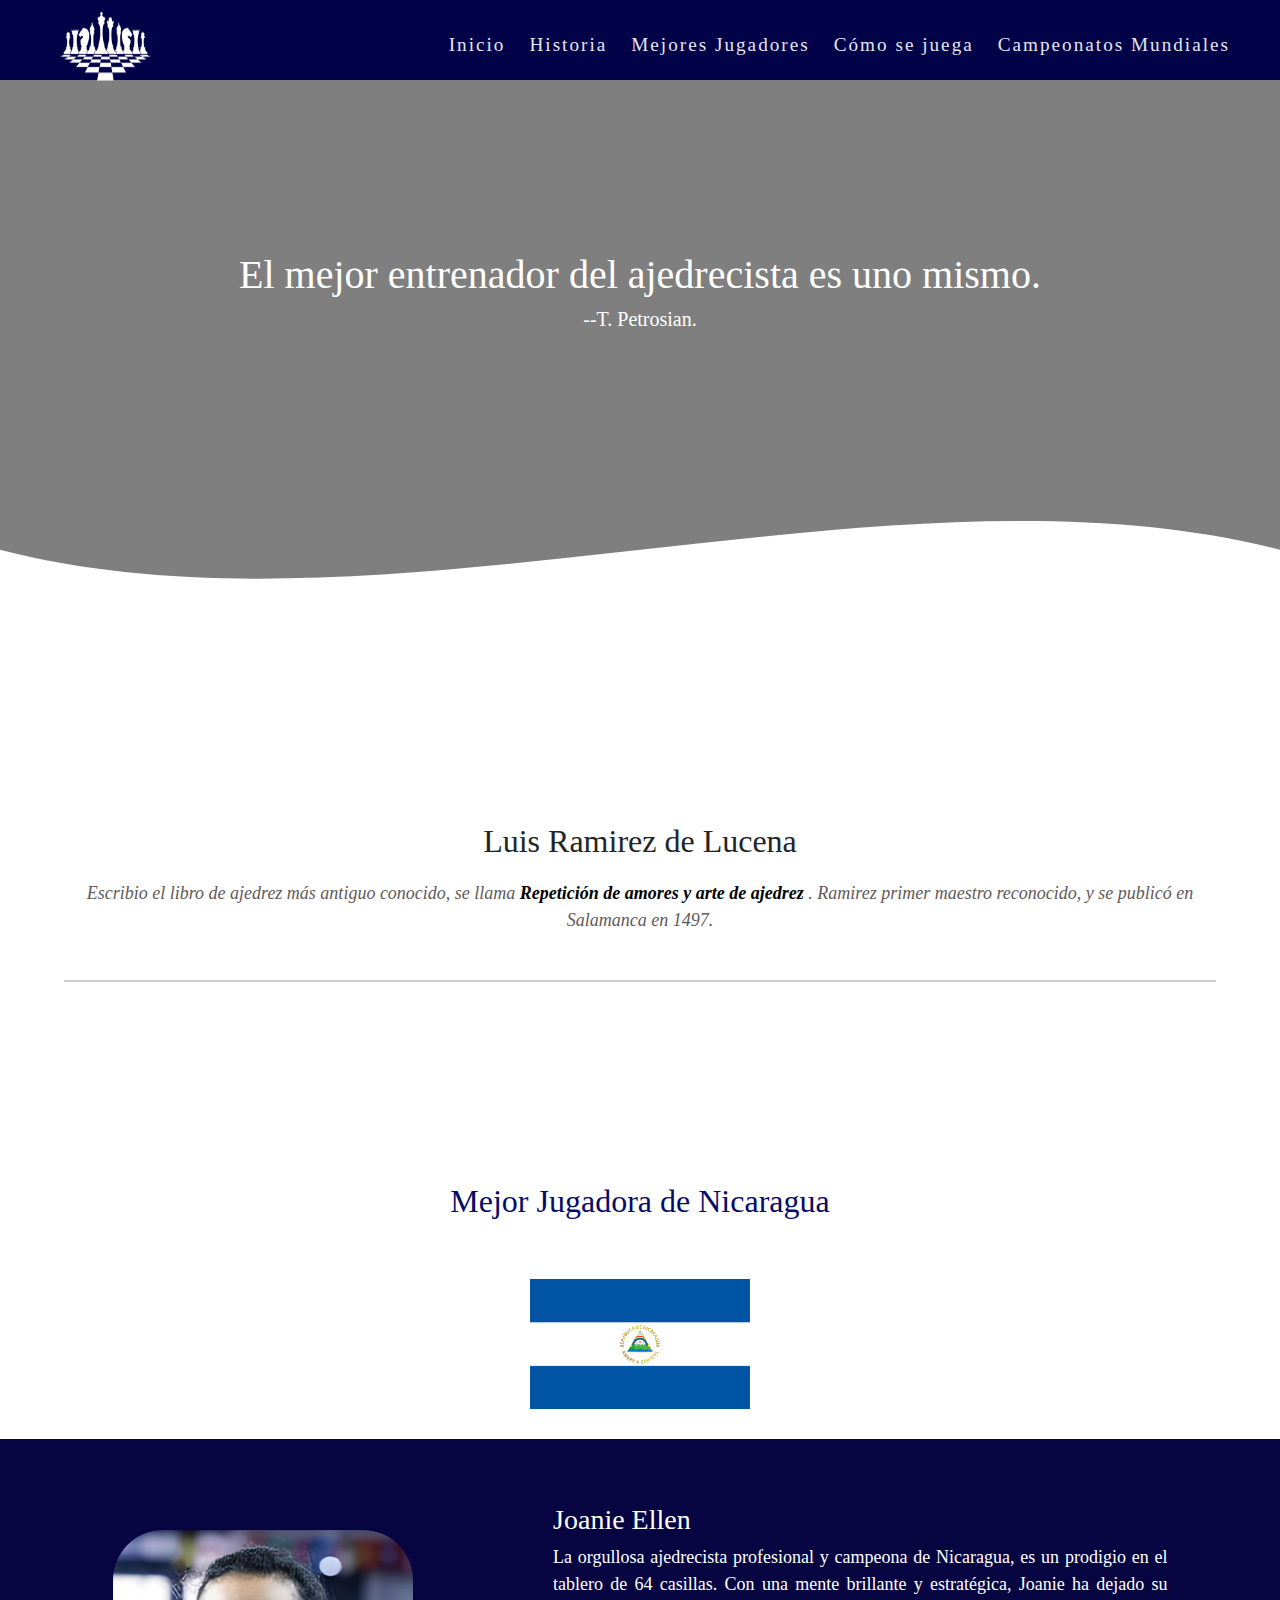
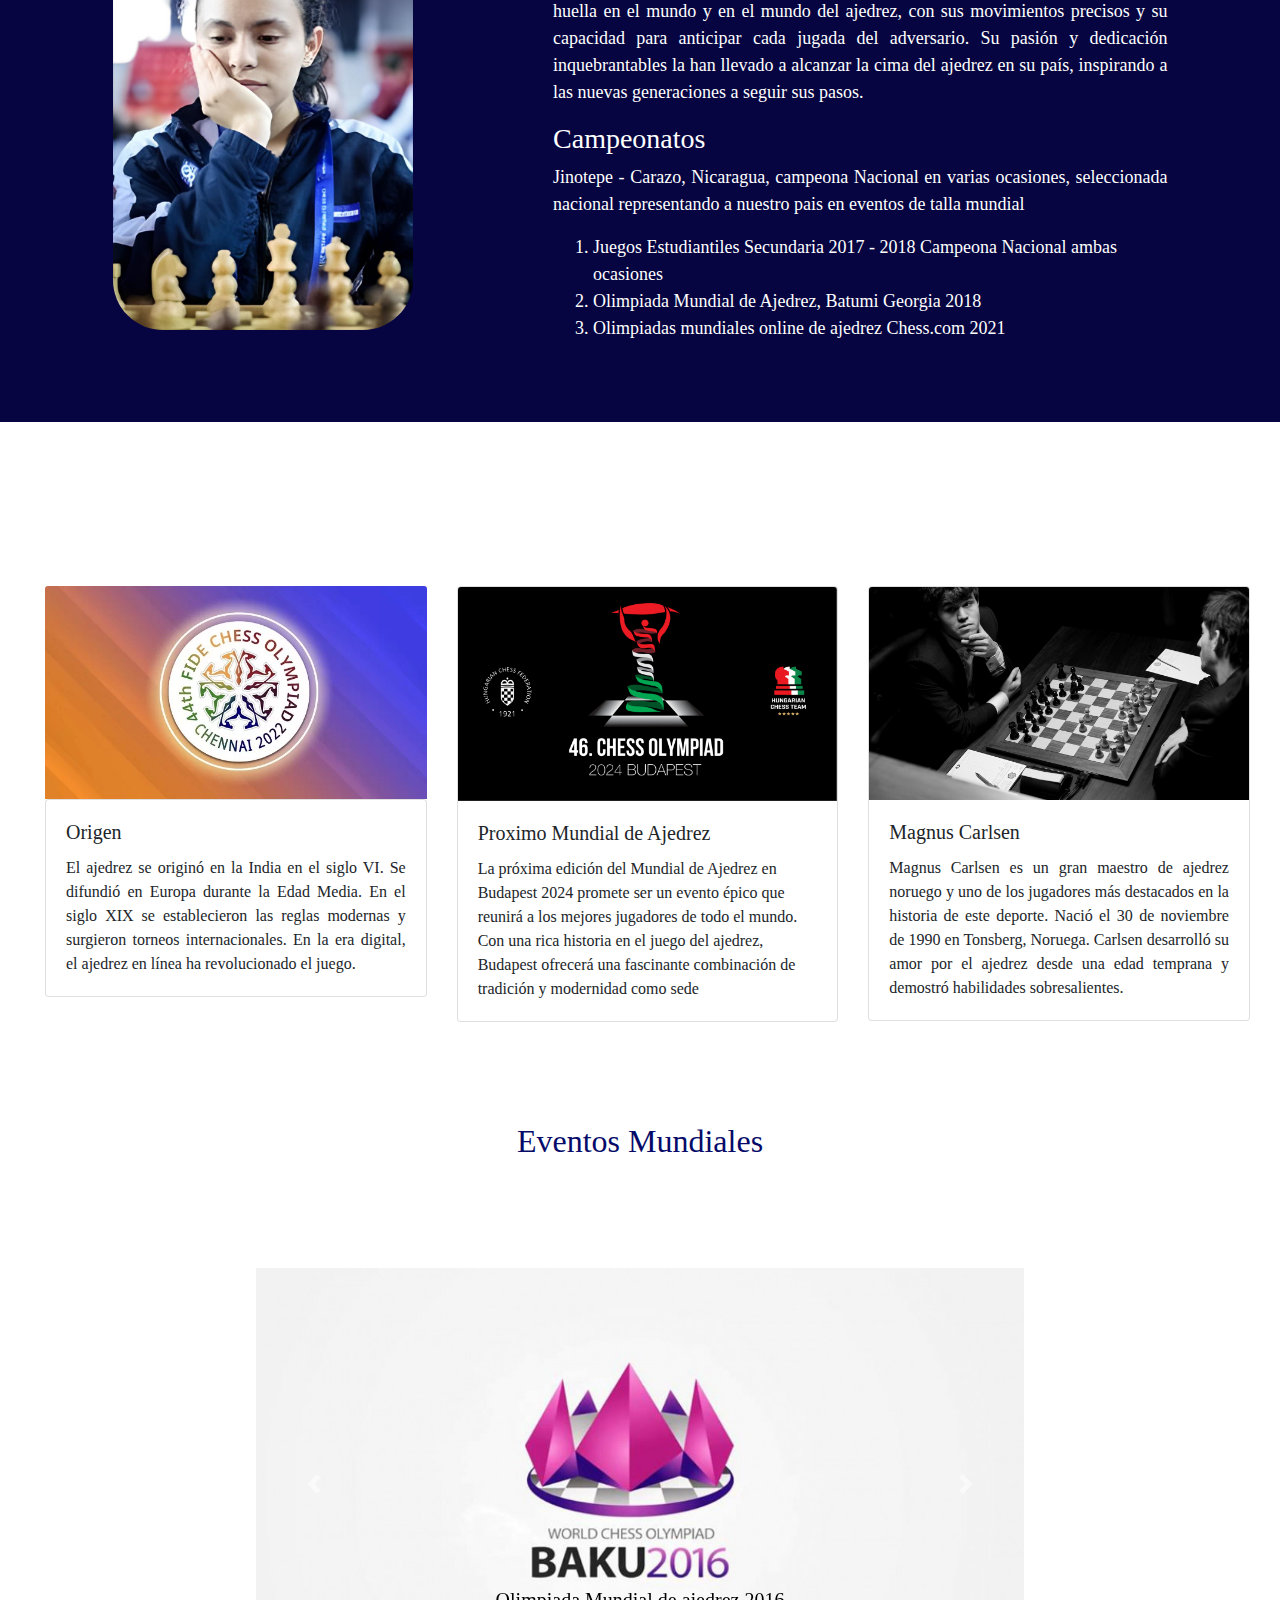
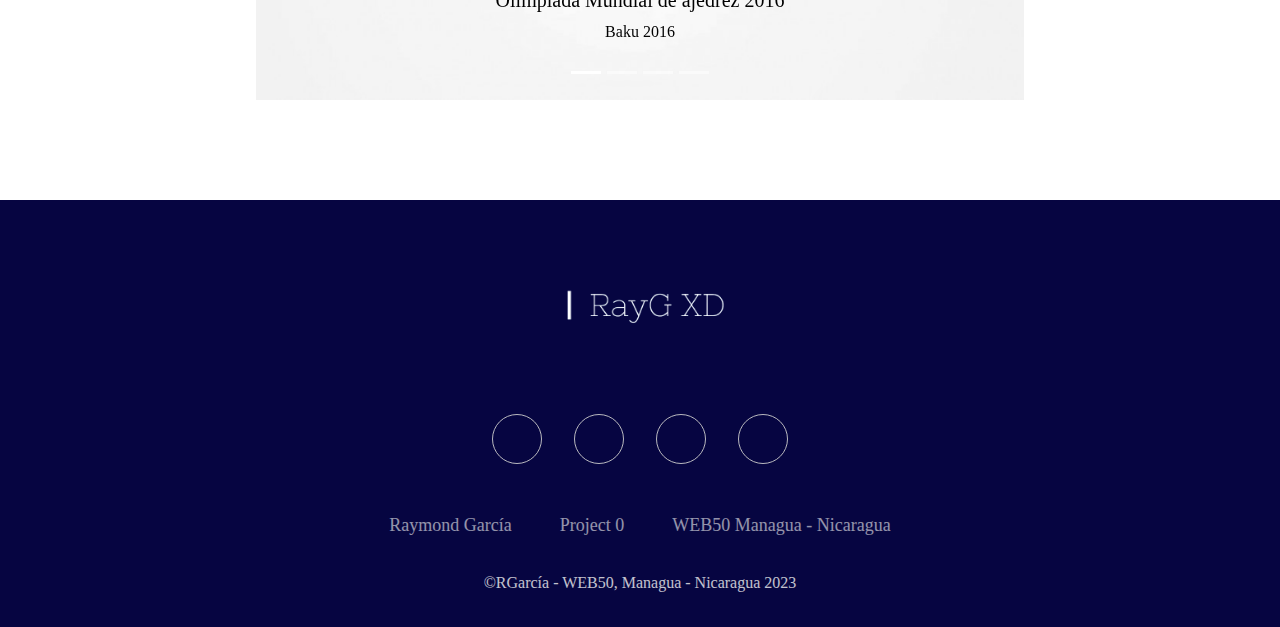
<file: index.html>
<!DOCTYPE html>
<html lang="es">

<head>
    <meta charset="UTF-8">
    <meta name="viewport" content="width=device-width, initial-scale=1.0">
    <!--BOOTSTRAP Link-->
    <link rel="stylesheet" href="https://cdn.jsdelivr.net/npm/bootstrap@4.0.0/dist/css/bootstrap.min.css"
        integrity="sha384-Gn5384xqQ1aoWXA+058RXPxPg6fy4IWvTNh0E263XmFcJlSAwiGgFAW/dAiS6JXm" crossorigin="anonymous">

    <script src="https://code.jquery.com/jquery-3.2.1.slim.min.js"
        integrity="sha384-KJ3o2DKtIkvYIK3UENzmM7KCkRr/rE9/Qpg6aAZGJwFDMVNA/GpGFF93hXpG5KkN"
        crossorigin="anonymous"></script>
    <script src="https://cdn.jsdelivr.net/npm/popper.js@1.12.9/dist/umd/popper.min.js"
        integrity="sha384-ApNbgh9B+Y1QKtv3Rn7W3mgPxhU9K/ScQsAP7hUibX39j7fakFPskvXusvfa0b4Q"
        crossorigin="anonymous"></script>
    <script src="https://cdn.jsdelivr.net/npm/bootstrap@4.0.0/dist/js/bootstrap.min.js"
        integrity="sha384-JZR6Spejh4U02d8jOt6vLEHfe/JQGiRRSQQxSfFWpi1MquVdAyjUar5+76PVCmYl"
        crossorigin="anonymous"></script>

    <!--FIN BOOTSTRAP Link-->
    <link rel="shortcut icon" href="./project0/static/img/icono.png" />
    <!-- <link href="/static/css/style.css" rel="stylesheet"> -->
    <link rel="stylesheet" href="./project0/static/css/style.css">
    
    <!-- <link href="/static/css/historia.css" rel="stylesheet"> -->
    <link rel="stylesheet" href="./project0/static/css/historia.css">



    <title>Homepage Project 0</title>

</head>

<body>
    <header class="encabezado">
        <nav class="navb containerr" id="nav">
            <img class="milogo" src="./project0/static/img/logoa.png">

            <ul class="links">

                <li class="item">
                    <a href="./index.html" class="link">Inicio</a>
                </li>

                <li class="item">
                    <a href="./project0/templates/historia.html" class="link">Historia</a>
                </li>

                <li class="item">
                    <a href="./project0/templates/jugadores.html" class="link">Mejores Jugadores</a>
                </li>

                <li class="item">
                    <a href="./project0/templates/comojugar.html" class="link">Cómo se juega</a>
                </li>

                <li class="item">
                    <a href="./project0/templates/campeonatos.html" class="link">Campeonatos Mundiales</a>
                </li>

            </ul>

            <a href="#nav" class="burger">
                <img src="./project0/static/img/menu.svg" class="icon">
            </a>

            <a href="#" class="close">
                <img src="./project0/static/img/close.svg" class="icon">
            </a>
        </nav>
    </header>

    <main>
        <section class="header">
           
            <div class="textos-header">
                <h1>El mejor entrenador del ajedrecista es uno mismo.</h1>
                <h2> --T. Petrosian.</h2>
            </div>
            <!-- Generated by https://smooth.ie/blogs/news/svg-wavey-transitions-between-sections -->

            <div class="wave" style="height: 150px; overflow: hidden;">
                <svg viewBox="0 0 500 150" preserveAspectRatio="none" style="height: 100%; width: 100%;">
                    <path d="M0.00,49.85 C150.00,149.60 349.20,-49.85 500.00,49.85 L500.00,149.60 L0.00,149.60 Z"
                        style="stroke: none; fill: #ffffff;">
                    </path>
                </svg>
            </div>
        </section>
        <section class="ajedrecista conte" id="ajepart">
            <h2 class="ajedrecista_nombre">Luis Ramirez de Lucena</h2>
            <p class="ajedrecista_parrafo">Escribio el libro de ajedrez más antiguo conocido, se llama <span>Repetición
                    de amores y arte
                    de ajedrez </span>. Ramirez primer maestro reconocido, y se publicó en Salamanca en 1497.</p>
        </section>
        <section class="contenedor infocard">
            <h2 class="titulo-infocard">Mejor Jugadora de Nicaragua</h2>
            <div class="contenedor-iconos">
                <img class="icono1" src="./project0/static/img/nica.png">
            </div>
            <div class="contenedor-infocard">
                <img class="img-infocard" src="./project0/static/img/ellen1.png">
                <div class="textos">
                    <h3>Joanie Ellen</h3>
                    <p style="text-align: justify;">La orgullosa ajedrecista profesional y campeona de Nicaragua, es un
                        prodigio en el
                        tablero de 64 casillas. Con una mente brillante y estratégica, Joanie ha dejado su huella en el
                        mundo y en el mundo del ajedrez, con sus movimientos precisos y su capacidad para anticipar cada
                        jugada del
                        adversario. Su pasión y dedicación inquebrantables la han llevado a alcanzar la cima del ajedrez
                        en su país, inspirando a las nuevas generaciones a seguir sus pasos.</p>
                    <h3>Campeonatos</h3>
                    <p style="text-align: justify;">Jinotepe - Carazo, Nicaragua, campeona Nacional en varias ocasiones,
                        seleccionada nacional
                        representando a nuestro pais en eventos de talla mundial
                    <ol>
                        <li>Juegos Estudiantiles Secundaria 2017 - 2018 Campeona Nacional ambas ocasiones</li>
                        <li>Olimpiada Mundial de Ajedrez, Batumi Georgia 2018</li>
                        <li>Olimpiadas mundiales online de ajedrez Chess.com 2021</li>
                    </ol>
                    </p>

                </div>
            </div>

        </section>

        <br><br><br><br><br><br>

        <section>
            <div class="row" id="juga">
                <div class="col-sm-4">
                    <img class="card-img-top" src="./project0/static/img/india.jpg" alt="imagen">
                    <div class="card">
                        <div class="card-body">
                            <h5 class="card-title">Origen</h5>
                            <p class="card-text" style="text-align: justify;">El ajedrez se originó en la India en el
                                siglo VI. Se difundió en Europa
                                durante la Edad Media. En el siglo XIX se establecieron las reglas modernas y surgieron
                                torneos internacionales. En la era digital, el ajedrez en línea ha revolucionado el
                                juego.
                            </p>
                        </div>
                    </div>
                </div>
                <div class="col-sm-4">
                    <div class="card">
                        <img class="card-img-top" src="./project0/static/img/budapest.png" alt="imagen">
                        <div class="card-body">
                            <h5 class="card-title">Proximo Mundial de Ajedrez</h5>
                            <p class="card-text">La próxima edición del Mundial de Ajedrez en Budapest 2024 promete ser
                                un evento épico que reunirá a los mejores jugadores de todo el mundo. Con una rica
                                historia en el juego del ajedrez, Budapest ofrecerá una fascinante combinación de
                                tradición y modernidad como sede
                            </p>
                        </div>
                    </div>
                </div>
                <div class="col-sm-4">
                    <div class="card">
                        <img class="card-img-top" src="./project0/static/img/carlsen.jpg" alt="imagen">
                        <div class="card-body">
                            <h5 class="card-title">Magnus Carlsen</h5>
                            <p class="card-text" style="text-align: justify;">Magnus Carlsen es un gran maestro de
                                ajedrez noruego y uno de los
                                jugadores más destacados en la historia de este deporte. Nació el 30 de noviembre de
                                1990 en Tonsberg, Noruega. Carlsen desarrolló su amor por el ajedrez desde una edad
                                temprana y demostró habilidades sobresalientes.</p>
                        </div>
                    </div>
                </div>
            </div>
        </section>

        <article>
            <section>
                <h2 class="titulo">Eventos Mundiales</h2>
            </section>
        </article>

        <section class="carusel">
            <div id="carouselExampleIndicators" class="carousel slide" data-ride="carousel">
                <ol class="carousel-indicators">
                    <li data-target="#carouselExampleIndicators" data-slide-to="0" class="active"></li>
                    <li data-target="#carouselExampleIndicators" data-slide-to="1"></li>
                    <li data-target="#carouselExampleIndicators" data-slide-to="2"></li>
                    <li data-target="#carouselExampleIndicators" data-slide-to="3"></li>
                </ol>
                <div class="carousel-inner">
                    <div class="carousel-item active">
                        <img class="d-block w-100" src="./project0/static/img/baku.jpg" alt="First slide">
                        <div class="carousel-caption d-none d-md-block">
                            <h5>Olimpiada Mundial de ajedrez 2016 </h5>
                            <p>Baku 2016</p>
                        </div>
                    </div>
                    <div class="carousel-item">
                        <img class="d-block w-100" src="./project0/static/img/batumi.jpg" alt="Second slide">
                        <div class="carousel-caption d-none d-md-block">
                            <h5>...</h5>
                            <p>Georgia 2018</p>
                        </div>
                    </div>
                    <div class="carousel-item">
                        <img class="d-block w-100" src="./project0/static/img/india.jpg" alt="Third slide">
                        <div class="carousel-caption d-none d-md-block">
                            <h5>Olimpiada Mundial de ajedrez 2022</h5>
                            <p>Chennai, India</p>
                        </div>
                    </div>
                    <div class="carousel-item">
                        <img class="d-block w-100 " src="./project0/static/img/buda.jpg" alt="Forth slide">
                        <div class="carousel-caption d-none d-md-block">
                            <h5>...</h5>
                            <p>...</p>
                        </div>
                    </div>
                </div>
                <a class="carousel-control-prev" href="#carouselExampleIndicators" role="button" data-slide="prev">
                    <span class="carousel-control-prev-icon" aria-hidden="true"></span>
                    <span class="sr-only">Previous</span>
                </a>
                <a class="carousel-control-next" href="#carouselExampleIndicators" role="button" data-slide="next">
                    <span class="carousel-control-next-icon" aria-hidden="true"></span>
                    <span class="sr-only">Next</span>
                </a>
            </div>
        </section>
    </main>
   
    <footer>
        <img src="./project0/static/img/logora.png" class="logora" alt="">
        <div class="social-icon-container">
            <a href="" class="social-icon"></a>
            <a href="" class="social-icon"></a>
            <a href="" class="social-icon"></a>
            <a href="" class="social-icon"></a>
        </div>
        <ul class="footer-menu-container">
            <li class="menu-item">Raymond García</li>
            <li class="menu-item">Project 0</li>
            <li class="menu-item">WEB50 Managua - Nicaragua</li>
        </ul>
        <span class="copyright">&copy;RGarcía - WEB50, Managua - Nicaragua 2023</span>
    </footer>
</body>

</html>
</file>
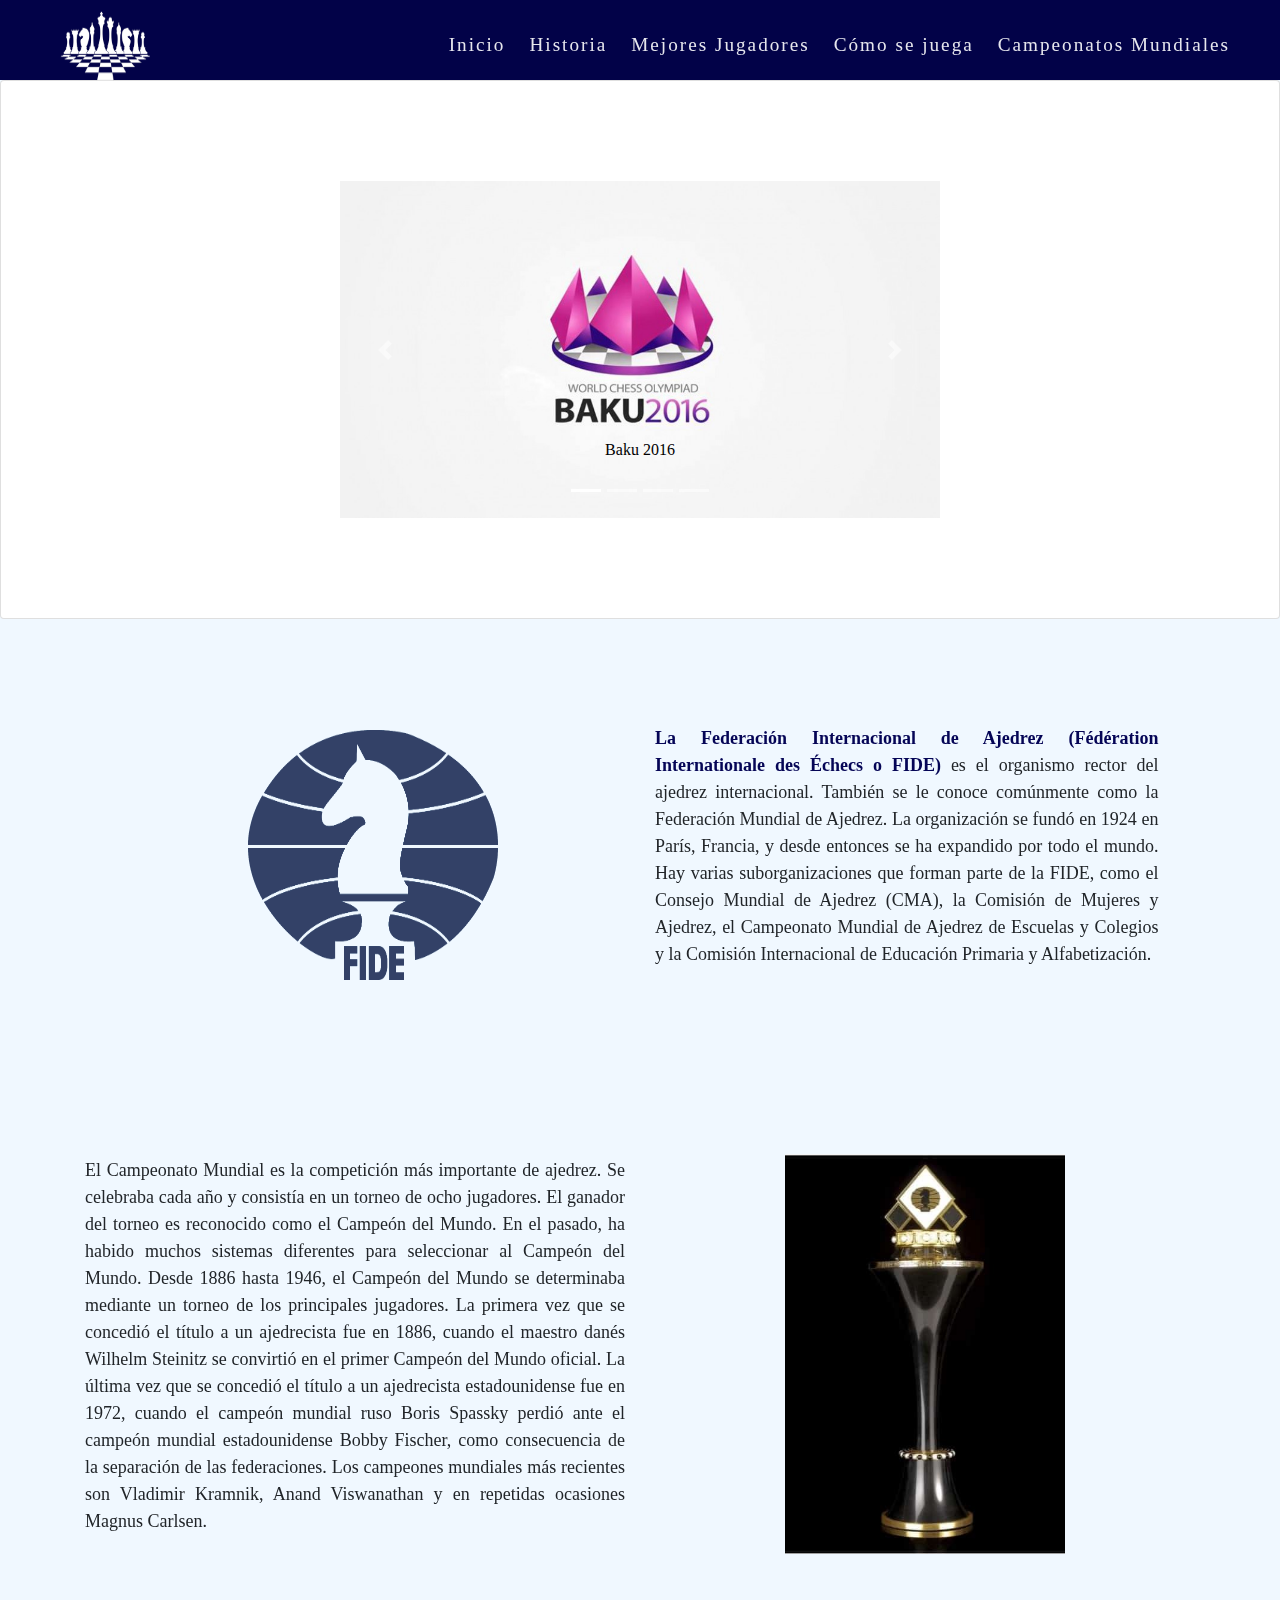
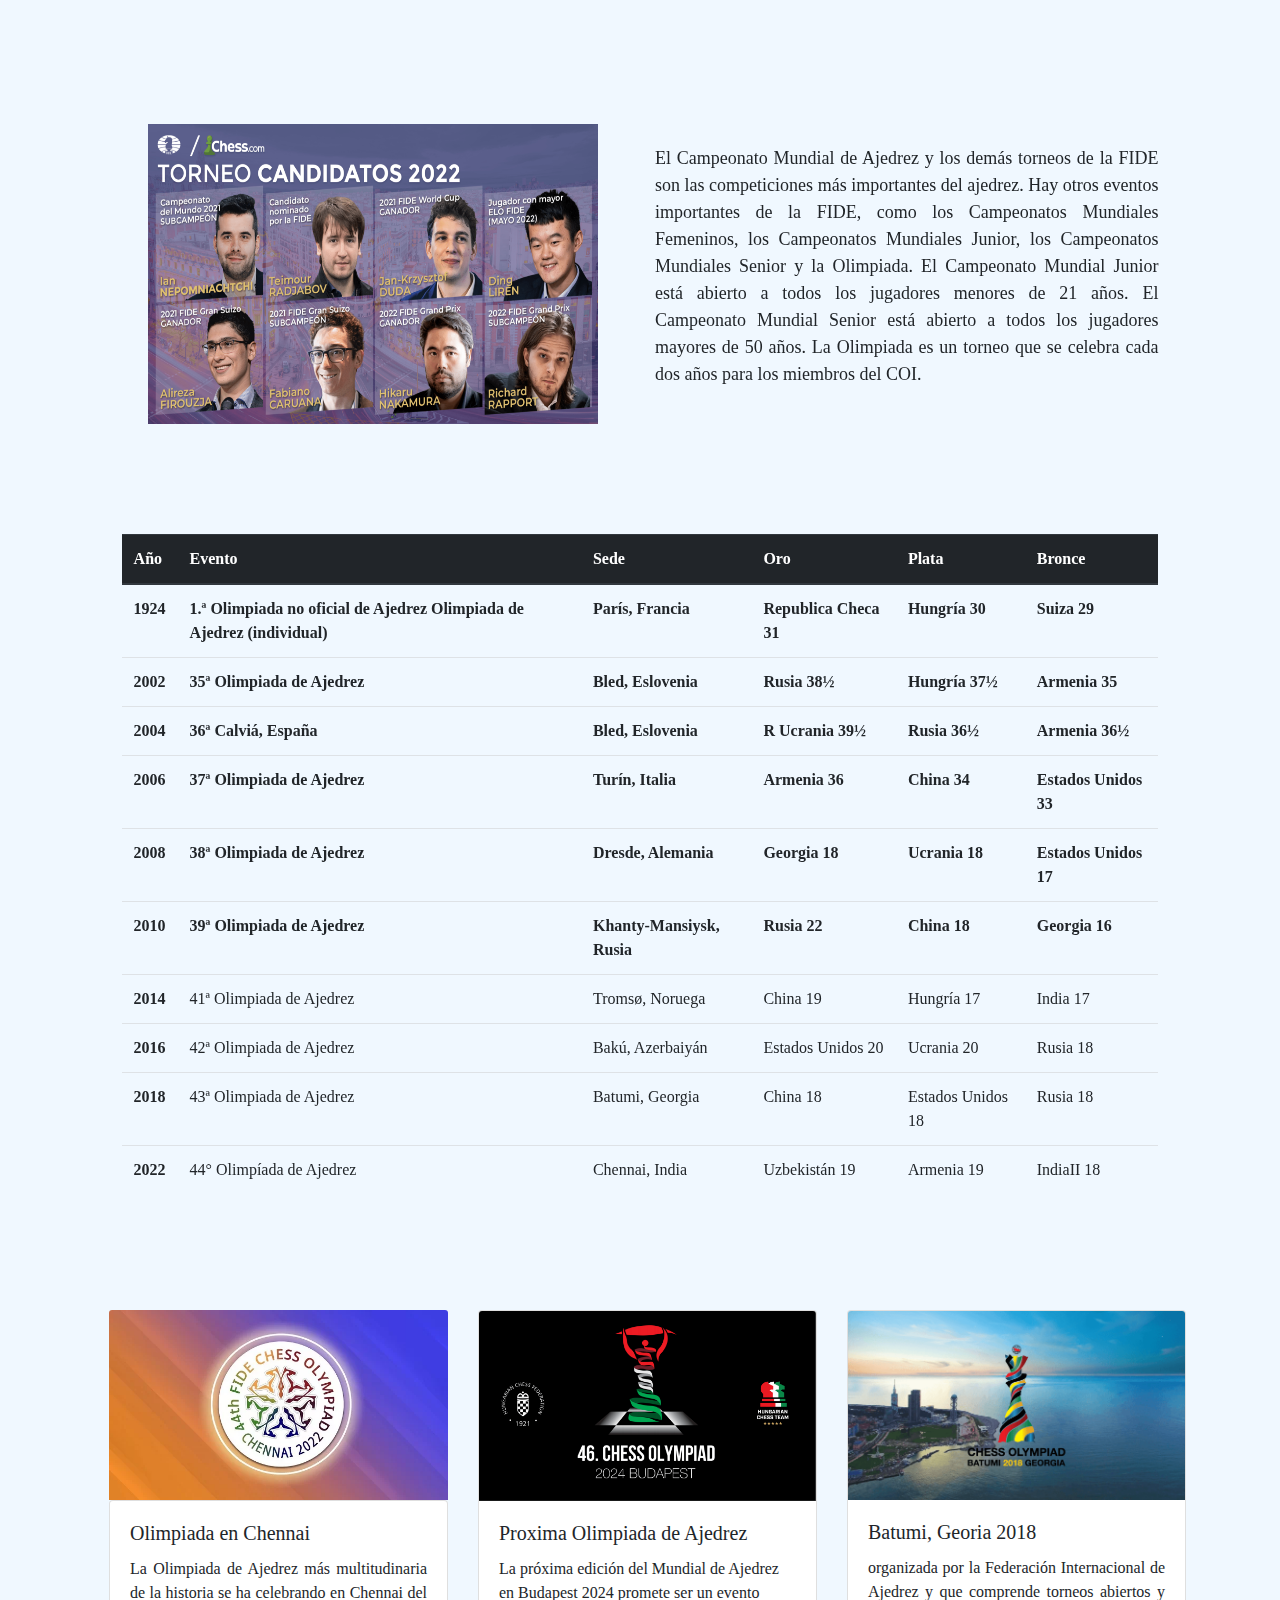
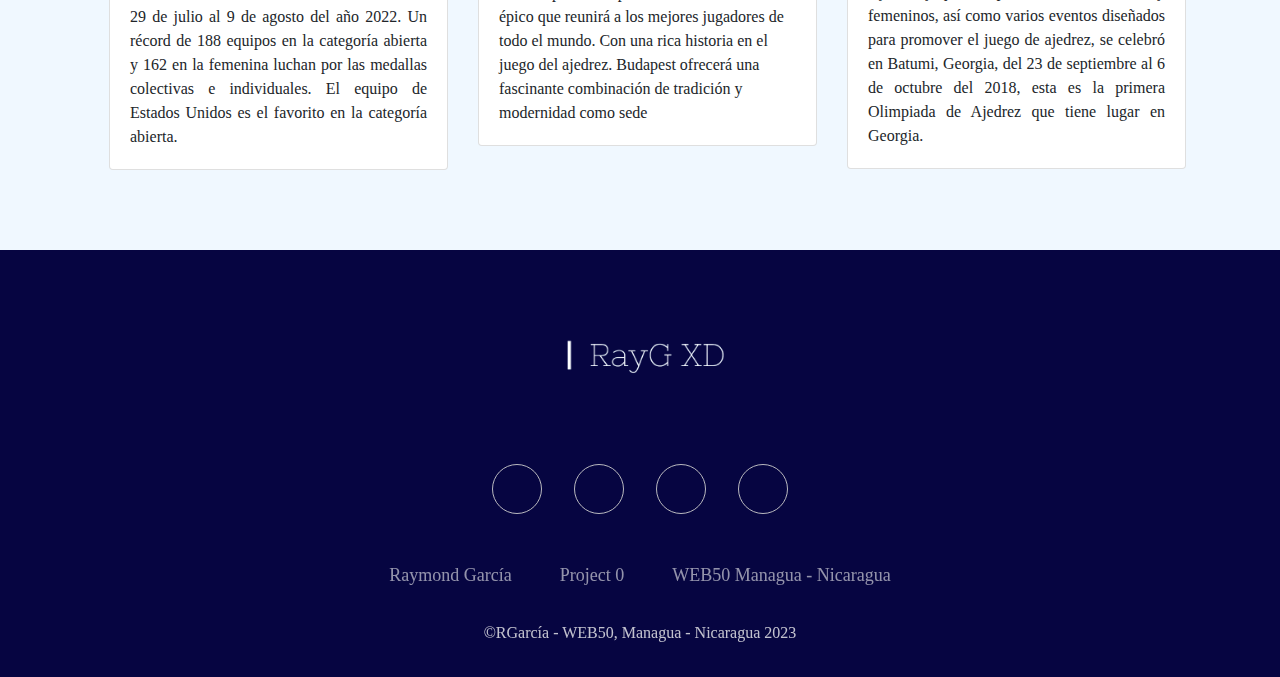
<file: project0/templates/campeonatos.html>
<!DOCTYPE html>
<html lang="es">

<head>
    <meta charset="UTF-8">
    <meta name="viewport" content="width=device-width, initial-scale=1.0">
    <!--BOOTSTRAP Link-->
    <link rel="stylesheet" href="https://cdn.jsdelivr.net/npm/bootstrap@4.0.0/dist/css/bootstrap.min.css"
        integrity="sha384-Gn5384xqQ1aoWXA+058RXPxPg6fy4IWvTNh0E263XmFcJlSAwiGgFAW/dAiS6JXm" crossorigin="anonymous">

    <script src="https://code.jquery.com/jquery-3.2.1.slim.min.js"
        integrity="sha384-KJ3o2DKtIkvYIK3UENzmM7KCkRr/rE9/Qpg6aAZGJwFDMVNA/GpGFF93hXpG5KkN"
        crossorigin="anonymous"></script>
    <script src="https://cdn.jsdelivr.net/npm/popper.js@1.12.9/dist/umd/popper.min.js"
        integrity="sha384-ApNbgh9B+Y1QKtv3Rn7W3mgPxhU9K/ScQsAP7hUibX39j7fakFPskvXusvfa0b4Q"
        crossorigin="anonymous"></script>
    <script src="https://cdn.jsdelivr.net/npm/bootstrap@4.0.0/dist/js/bootstrap.min.js"
        integrity="sha384-JZR6Spejh4U02d8jOt6vLEHfe/JQGiRRSQQxSfFWpi1MquVdAyjUar5+76PVCmYl"
        crossorigin="anonymous"></script>

    <!--FIN BOOTSTRAP Link-->
    <link href="../static/css/style.css" rel="stylesheet">
    <link href="../static/css/historia.css" rel="stylesheet">
    <link href="../static/css/campeonatos.css" rel="stylesheet">
    <link rel="shortcut icon" href="../static/img/icono.png" />

    <title>Campeonatos Mundiales</title>
</head>

<body>
    <header class="encabezado">
        <nav class="navb containerr" id="nav">
            <img class="milogo" src="../static/img/logoa.png" href="../templates/index.html">

            <ul class="links">

                <li class="item">
                    <a href="../../index.html" class="link">Inicio</a>
                </li>

                <li class="item">
                    <a href="../templates/historia.html" class="link">Historia</a>
                </li>

                <li class="item">
                    <a href="../templates/jugadores.html" class="link">Mejores Jugadores</a>
                </li>

                <li class="item">
                    <a href="../templates/comojugar.html" class="link">Cómo se juega</a>
                </li>

                <li class="item">
                    <a href="../templates/campeonatos.html" class="link">Campeonatos Mundiales</a>
                </li>

            </ul>

            <a href="#nav" class="burger">
                <img src="../static/img/menu.svg" class="icon">
            </a>

            <a href="#" class="close">
                <img src="../static/img/close.svg" class="icon">
            </a>
        </nav>
    </header>
    <div class="card mb-3">
        <section class="carusel">
            <div id="carouselExampleIndicators" class="carousel slide" data-ride="carousel">
                <ol class="carousel-indicators">
                    <li data-target="#carouselExampleIndicators" data-slide-to="0" class="active"></li>
                    <li data-target="#carouselExampleIndicators" data-slide-to="1"></li>
                    <li data-target="#carouselExampleIndicators" data-slide-to="2"></li>
                    <li data-target="#carouselExampleIndicators" data-slide-to="3"></li>
                </ol>
                <div class="carousel-inner">
                    <div class="carousel-item active">
                        <img class="d-block w-100" src="../static/img/baku.jpg" alt="First slide">
                        <div class="carousel-caption d-none d-md-block">
                            <h5></h5>
                            <p>Baku 2016</p>
                        </div>
                    </div>
                    <div class="carousel-item">
                        <img class="d-block w-100" src="../static/img/batumi.jpg" alt="Second slide">
                        <div class="carousel-caption d-none d-md-block">
                            <h5>...</h5>
                            <p>Georgia 2018</p>
                        </div>
                    </div>
                    <div class="carousel-item">
                        <img class="d-block w-100 h-auto" src="../static/img/R.png" alt="Third slide">
                       
                    </div>
                    <div class="carousel-item">
                        <img class="d-block w-100 " src="../static/img/buda.jpg" alt="Forth slide">
                        <div class="carousel-caption d-none d-md-block">
                            <h5>...</h5>
                            <p>...</p>
                        </div>
                    </div>
                </div>
                <a class="carousel-control-prev" href="#carouselExampleIndicators" role="button" data-slide="prev">
                    <span class="carousel-control-prev-icon" aria-hidden="true"></span>
                    <span class="sr-only">Previous</span>
                </a>
                <a class="carousel-control-next" href="#carouselExampleIndicators" role="button" data-slide="next">
                    <span class="carousel-control-next-icon" aria-hidden="true"></span>
                    <span class="sr-only">Next</span>
                </a>
            </div>
        </section>

    </div>
    <section class="info-campeonatos conte">
        <div class="container conte">
            <div class="row">
                <div class="col">
                    <img src="../static/img/logo-fide.png" class="logofide">
                </div>
                <div class="col">
                    <p><span>La Federación Internacional de Ajedrez (Fédération Internationale des Échecs o FIDE)</span>
                        es el
                        organismo rector del ajedrez internacional. También se le conoce comúnmente como la Federación
                        Mundial de Ajedrez. La organización se fundó en 1924 en París, Francia, y desde entonces se ha
                        expandido por todo el mundo.

                        Hay varias suborganizaciones que forman parte de la FIDE, como el Consejo Mundial de Ajedrez
                        (CMA), la Comisión de Mujeres y Ajedrez, el Campeonato Mundial de Ajedrez de Escuelas y Colegios
                        y la Comisión Internacional de Educación Primaria y Alfabetización.</p>
                </div>
            </div>
    </section>
    <section class="info-campeonatos conte">
        <div class="container">
            <div class="row">
                <div class="col">
                    <p>El Campeonato Mundial es la competición más importante de ajedrez. Se celebraba cada año y
                        consistía en un torneo de ocho jugadores. El ganador del torneo es reconocido como el Campeón
                        del Mundo. En el pasado, ha habido muchos sistemas diferentes para seleccionar al Campeón del
                        Mundo. Desde 1886 hasta 1946, el Campeón del Mundo se determinaba mediante un torneo de los
                        principales jugadores. La primera vez que se concedió el título a un ajedrecista fue en 1886,
                        cuando el maestro danés Wilhelm Steinitz se convirtió en el primer Campeón del Mundo oficial. La
                        última vez que se concedió el título a un ajedrecista estadounidense fue en 1972, cuando el
                        campeón mundial ruso Boris Spassky perdió ante el campeón mundial estadounidense Bobby Fischer,
                        como consecuencia de la separación de las federaciones. Los campeones mundiales más recientes
                        son Vladimir Kramnik, Anand Viswanathan y en repetidas ocasiones Magnus Carlsen.</p>
                </div>
                <div class="col">
                    <img src="../static/img/trofeo.jpg" class="trofeo-img">
                </div>
            </div>
    </section>
    <section class="info-campeonatos conte">
        <div class="container conte">
            <div class="row">
                <div class="col">
                    <img src="../static/img/toreno.png" class="torneo-img">
                </div>
                <div class="col">
                    <p>El Campeonato Mundial de Ajedrez y los demás torneos de la FIDE son las competiciones más
                        importantes del ajedrez. Hay otros eventos importantes de la FIDE, como los Campeonatos
                        Mundiales Femeninos, los Campeonatos Mundiales Junior, los Campeonatos Mundiales Senior y la
                        Olimpiada. El Campeonato Mundial Junior está abierto a todos los jugadores menores de 21 años.
                        El Campeonato Mundial Senior está abierto a todos los jugadores mayores de 50 años. La Olimpiada
                        es un torneo que se celebra cada dos años para los miembros del COI.</p>
                </div>
            </div>
    </section>
    <section class="tabla-olimpiadas conte">
        <div class="table-responsive conte">
            <table class="table">
                <thead class="thead-dark">
                    <tr>
                        <th scope="col">Año</th>
                        <th scope="col">Evento</th>
                        <th scope="col">Sede</th>
                        <th scope="col">Oro</th>
                        <th scope="col">Plata</th>
                        <th scope="col">Bronce</th>
                    </tr>
                </thead>
                <tbody>
                    <tr>
                        <th scope="row">1924</th>
                        <th>1.ª Olimpiada no oficial de Ajedrez
                            Olimpiada de Ajedrez (individual)</th>
                        <th>París, Francia</th>
                        <th>Republica Checa 31</th>
                        <th>Hungría 30</th>
                        <th>Suiza 29</th>
                    </tr>
                    <tr>
                        <th scope="row">2002</th>
                        <th>35ª Olimpiada de Ajedrez</th>
                        <th>Bled, Eslovenia</th>
                        <th>Rusia 38½</th>
                        <th>Hungría 37½</th>
                        <th>Armenia 35</th>
                    </tr>
                    <tr>
                        <th scope="row">2004</th>
                        <th>36ª Calviá, España</th>
                        <th>Bled, Eslovenia</th>
                        <th>R Ucrania 39½</th>
                        <th>Rusia 36½</th>
                        <th>Armenia 36½</th>
                    </tr>
                    <tr>
                        <th scope="row">2006</th>
                        <th>37ª Olimpiada de Ajedrez</th>
                        <th>Turín, Italia</th>
                        <th>Armenia 36</th>
                        <th>China 34</th>
                        <th>Estados Unidos 33</th>
                    </tr>
                    <tr>
                        <th scope="row">2008</th>
                        <th>38ª Olimpiada de Ajedrez</th>
                        <th>Dresde, Alemania</th>
                        <th>Georgia 18</th>
                        <th>Ucrania 18</th>
                        <th>Estados Unidos 17</th>
                    </tr>
                    <tr>
                        <th scope="row">2010</th>
                        <th>39ª Olimpiada de Ajedrez</th>
                        <th>Khanty-Mansiysk, Rusia</th>
                        <th>Rusia 22</th>
                        <th>China 18</th>
                        <th>Georgia 16</th>
                    </tr>
                    <tr>
                        <th scope="row">2014</th>
                        <td>41ª Olimpiada de Ajedrez</td>
                        <td>Tromsø, Noruega</td>
                        <td>China 19</td>
                        <td>Hungría 17</td>
                        <td>India 17</td>
                    <tr>
                        <th scope="row">2016</th>
                        <td>42ª Olimpiada de Ajedrez</td>
                        <td>Bakú, Azerbaiyán</td>
                        <td>Estados Unidos 20</td>
                        <td>Ucrania 20</td>
                        <td>Rusia 18</td>
                    </tr>
                    <tr>
                        <th scope="row">2018</th>
                        <td>43ª Olimpiada de Ajedrez</td>
                        <td>Batumi, Georgia</td>
                        <td>China 18</td>
                        <td>Estados Unidos 18</td>
                        <td>Rusia 18</td>
                    </tr>
                    <tr>
                        <th scope="row">2022</th>
                        <td>44° Olimpíada de Ajedrez</td>
                        <td>Chennai, India</td>
                        <td>Uzbekistán 19</td>
                        <td>Armenia 19</td>
                        <td>IndiaII 18</td>
                    </tr>
                </tbody>
            </table>
        </div>
    </section>
    <section class=" olimp conte">
        <div class="row" id="juga">
            <div class="col-sm-4">
                <img class="card-img-top" src="../static/img/india.jpg" alt="imagen">
                <div class="card">
                    <div class="card-body">
                        <h5 class="card-title">Olimpiada en Chennai</h5>
                        <p class="card-text" style="text-align: justify;">La Olimpiada de Ajedrez más multitudinaria de
                            la historia se ha celebrando en Chennai del 29 de julio al 9 de agosto del año 2022. Un
                            récord de 188
                            equipos en la categoría abierta y 162 en la femenina luchan por las medallas colectivas e
                            individuales. El equipo de Estados Unidos es el favorito en la categoría abierta.
                        </p>
                    </div>
                </div>
            </div>
            <div class="col-sm-4">
                <div class="card">
                    <img class="card-img-top" src="../static/img/budapest.png" alt="imagen">
                    <div class="card-body">
                        <h5 class="card-title">Proxima Olimpiada de Ajedrez</h5>
                        <p class="card-text">La próxima edición del Mundial de Ajedrez en Budapest 2024 promete ser
                            un evento épico que reunirá a los mejores jugadores de todo el mundo. Con una rica
                            historia en el juego del ajedrez. Budapest ofrecerá una fascinante combinación de
                            tradición y modernidad como sede
                        </p>
                    </div>
                </div>
            </div>
            <div class="col-sm-4">
                <div class="card">
                    <img class="card-img-top" src="../static/img/R.png" alt="imagen">
                    <div class="card-body">
                        <h5 class="card-title">Batumi, Georia 2018</h5>
                        <p class="card-text" style="text-align: justify;">organizada por la Federación Internacional de
                            Ajedrez y que comprende torneos abiertos y femeninos, así como varios eventos diseñados para
                            promover el juego de ajedrez, se celebró en Batumi, Georgia, del 23 de septiembre al 6 de
                            octubre del 2018, esta es la primera Olimpiada de Ajedrez que tiene lugar en Georgia.</p>
                    </div>
                </div>
            </div>
        </div>
    </section>
    <footer>
        <img src="../static/img/logora.png" class="logora" alt="">
        <div class="social-icon-container">
            <a href="" class="social-icon"></a>
            <a href="" class="social-icon"></a>
            <a href="" class="social-icon"></a>
            <a href="" class="social-icon"></a>
        </div>
        <ul class="footer-menu-container">
            <li class="menu-item">Raymond García</li>
            <li class="menu-item">Project 0</li>
            <li class="menu-item">WEB50 Managua - Nicaragua</li>
        </ul>
        <span class="copyright">&copy;RGarcía - WEB50, Managua - Nicaragua 2023</span>
    </footer>
</body>

</html>
</file>
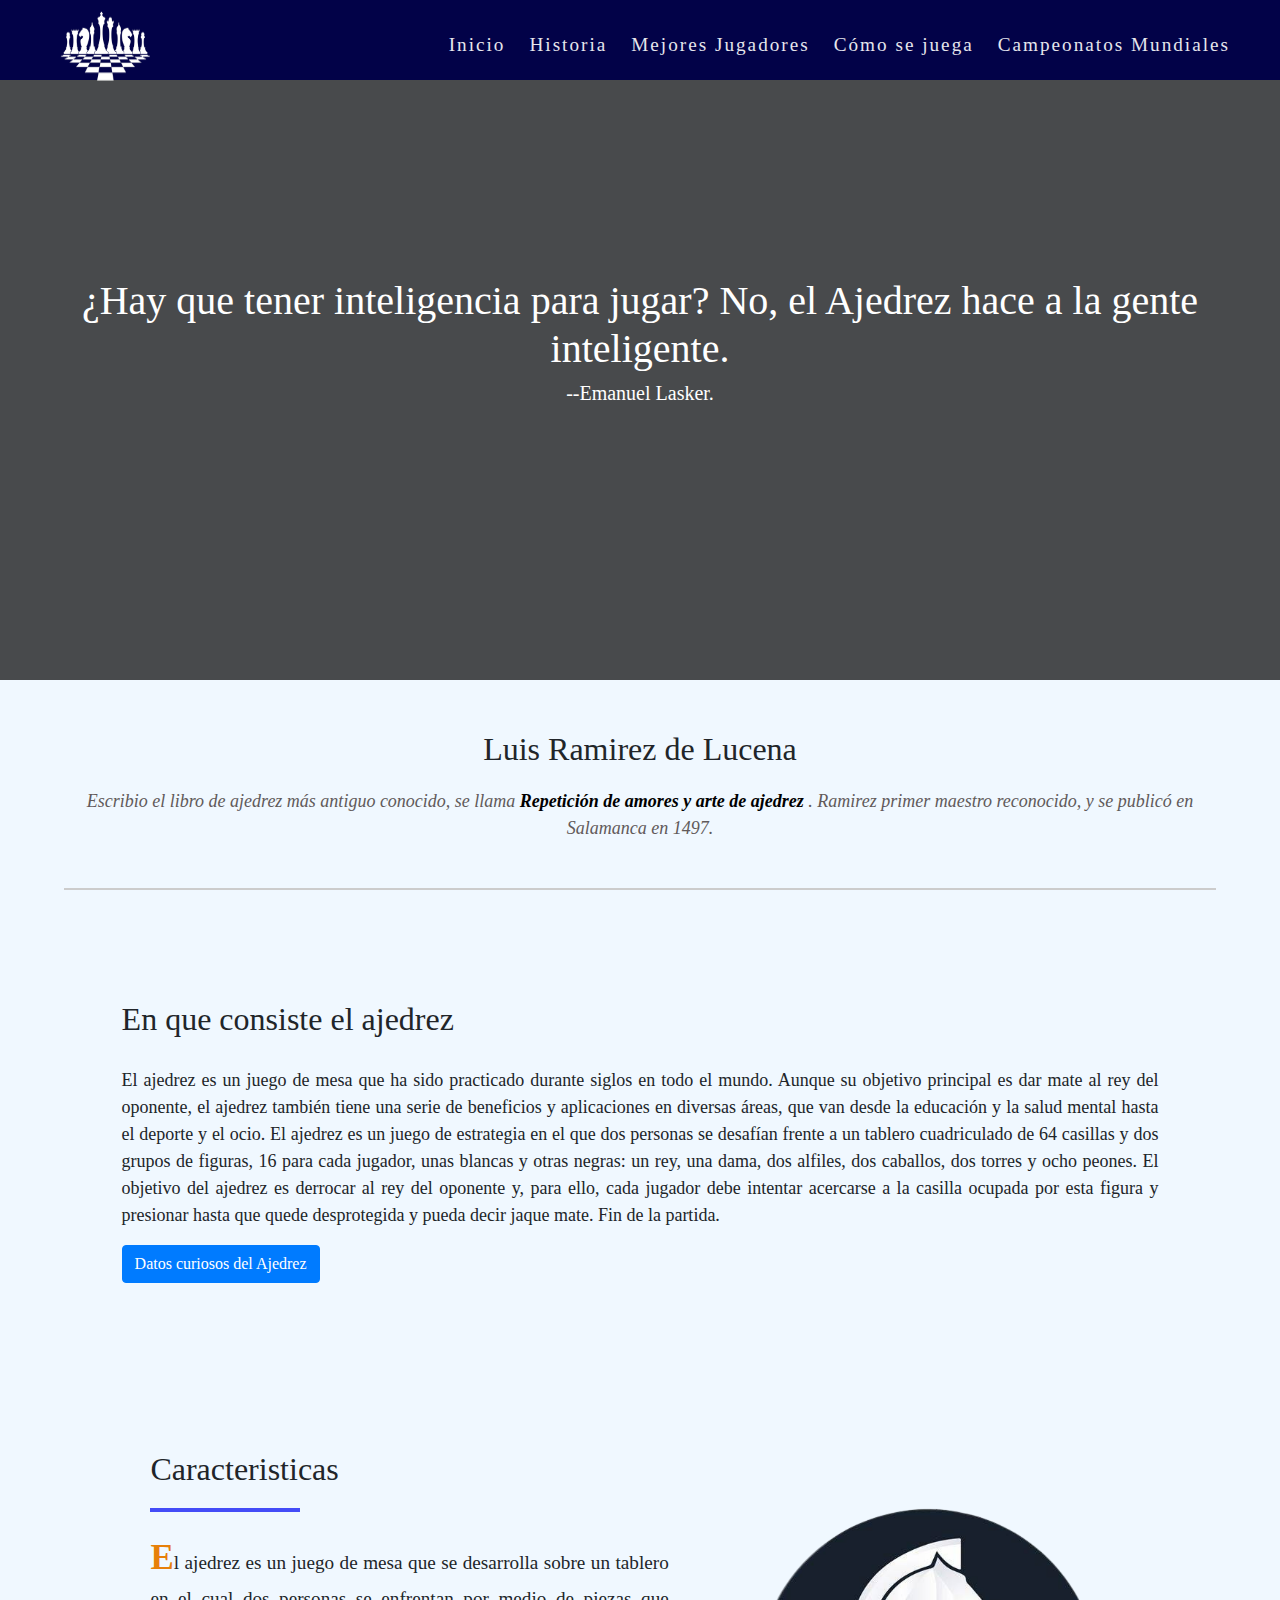
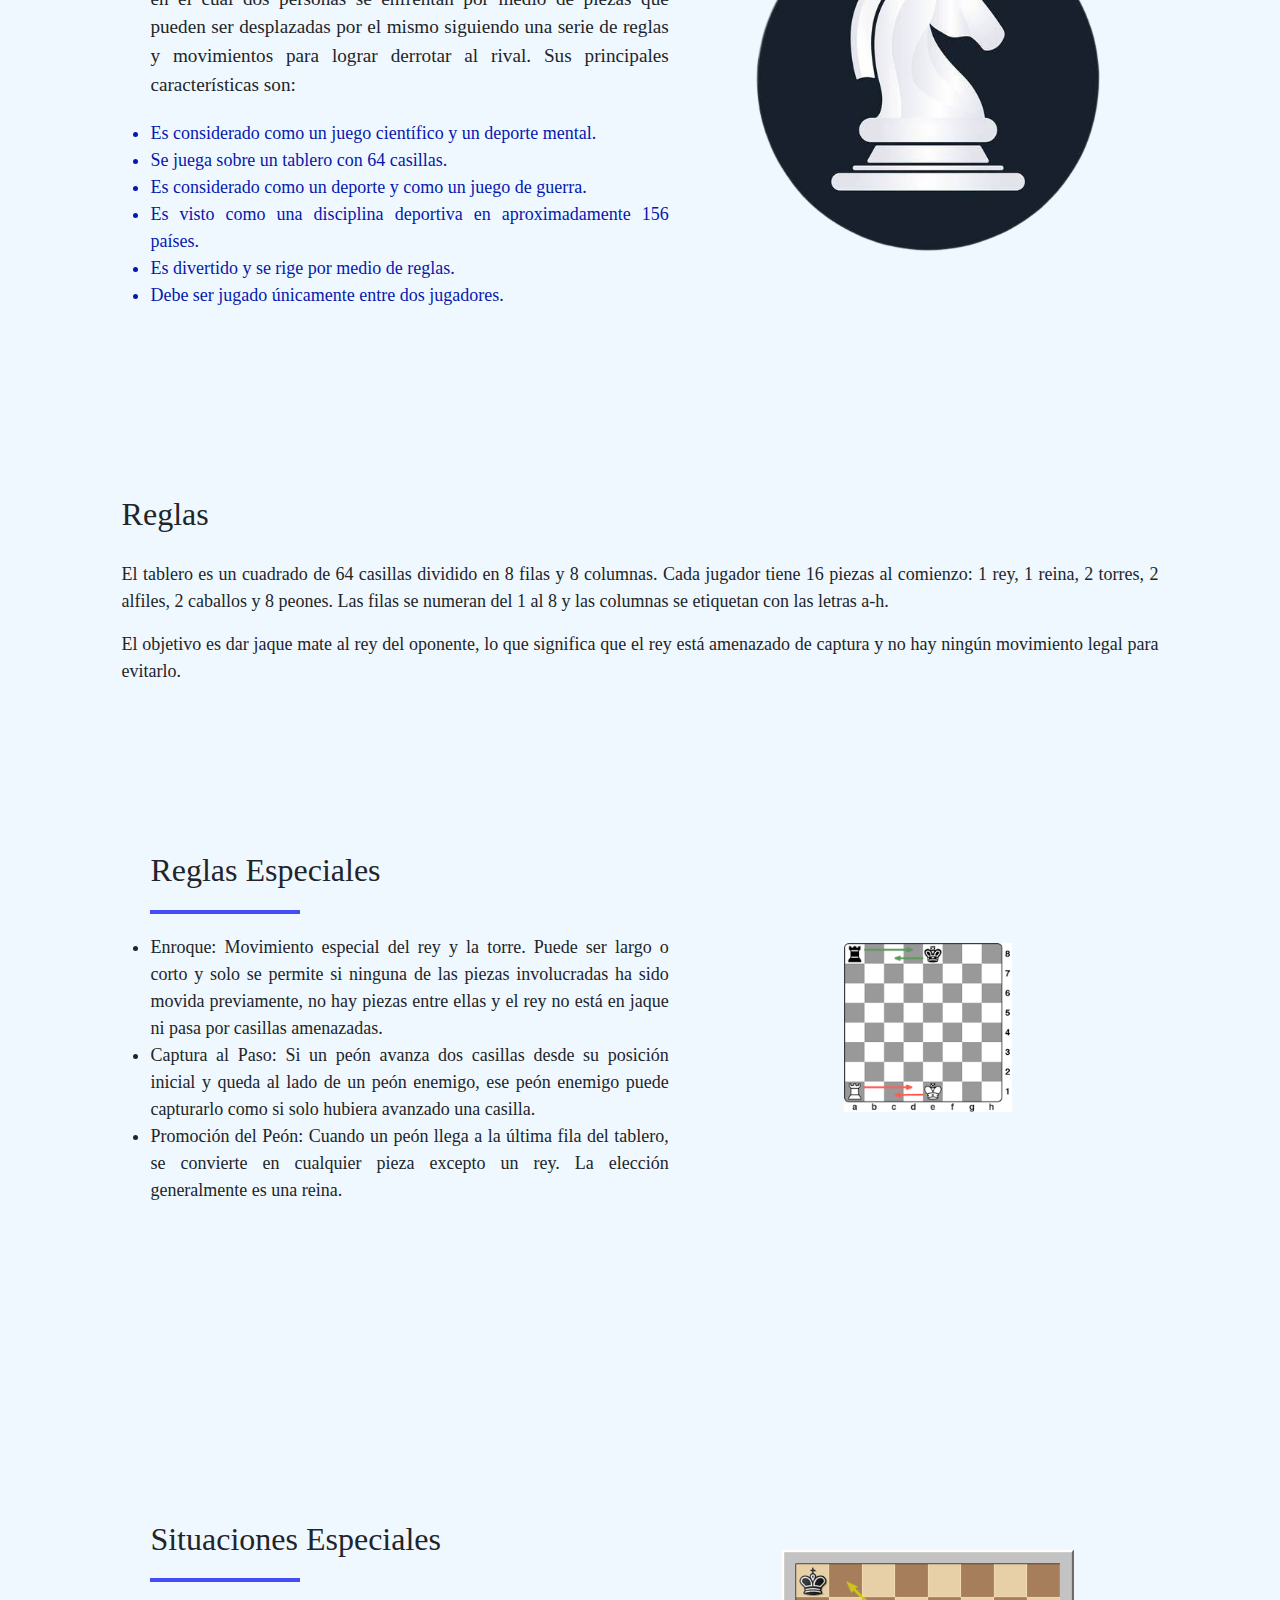
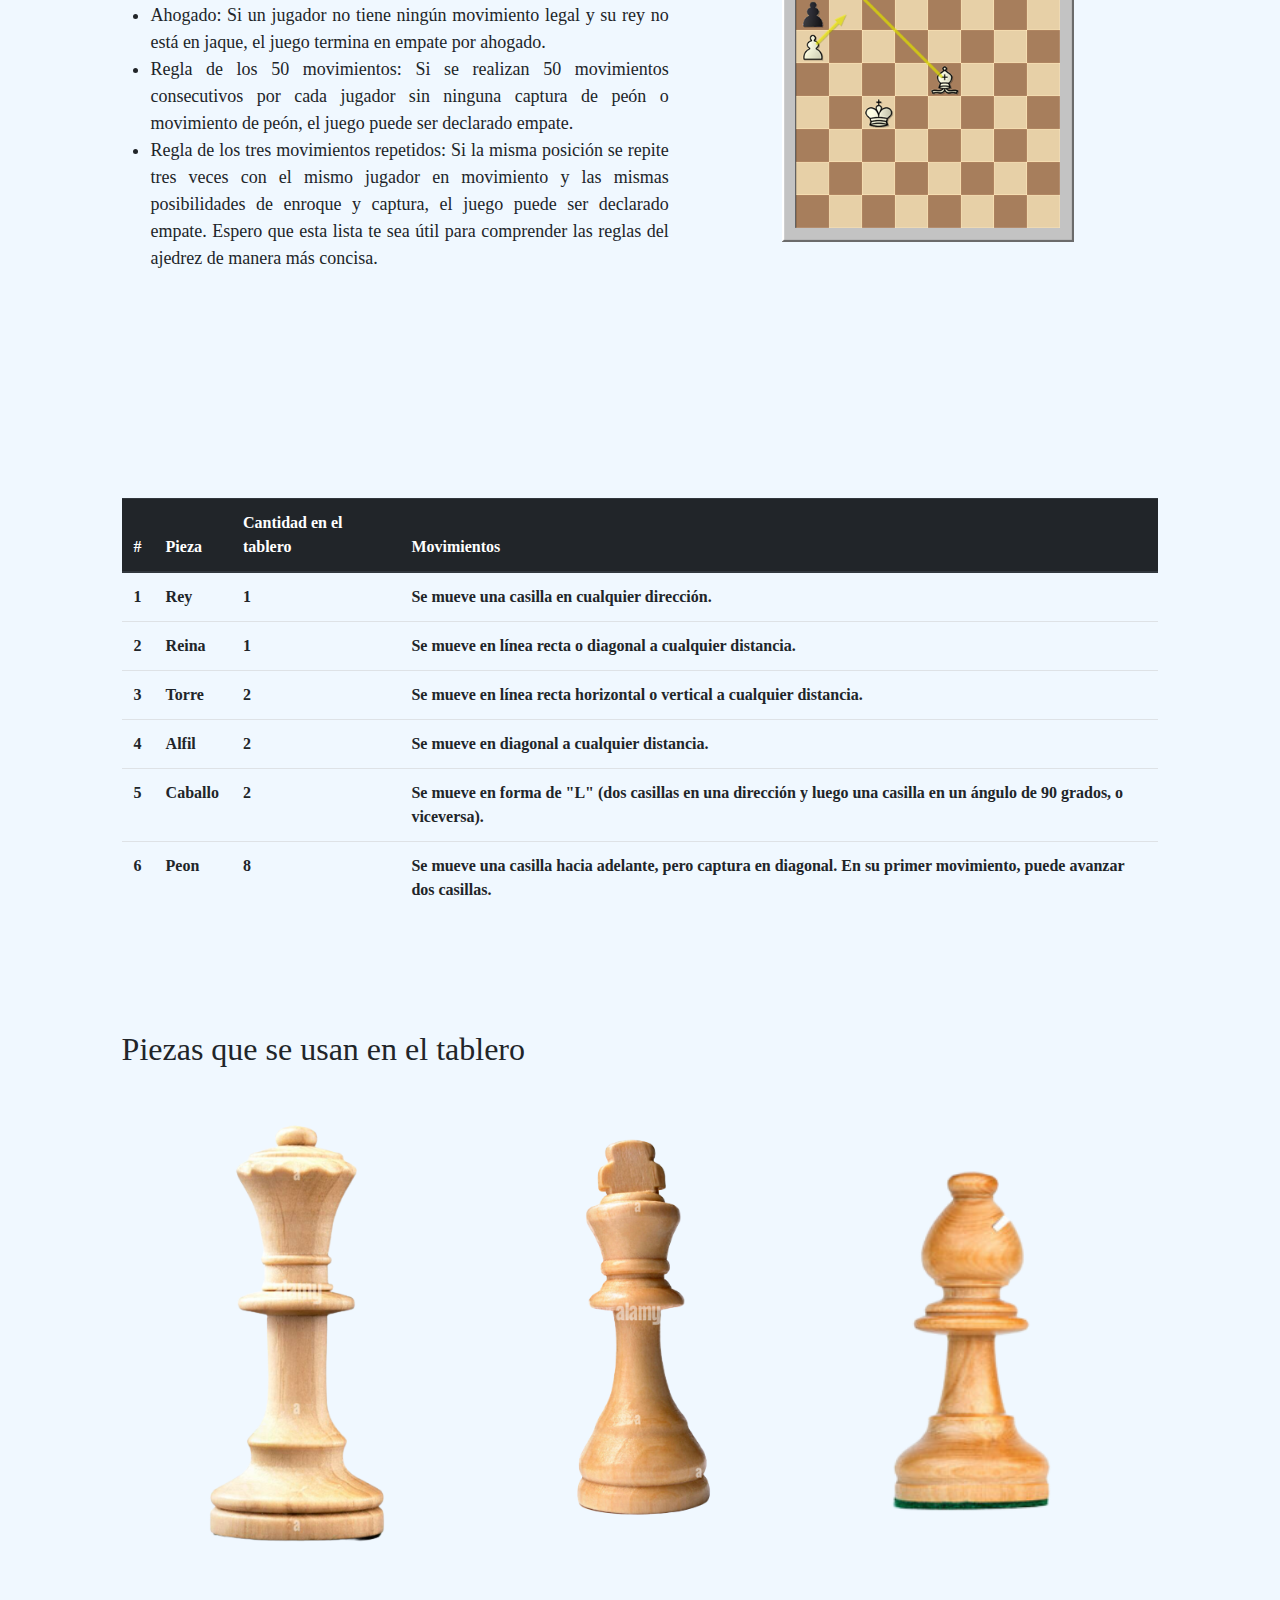
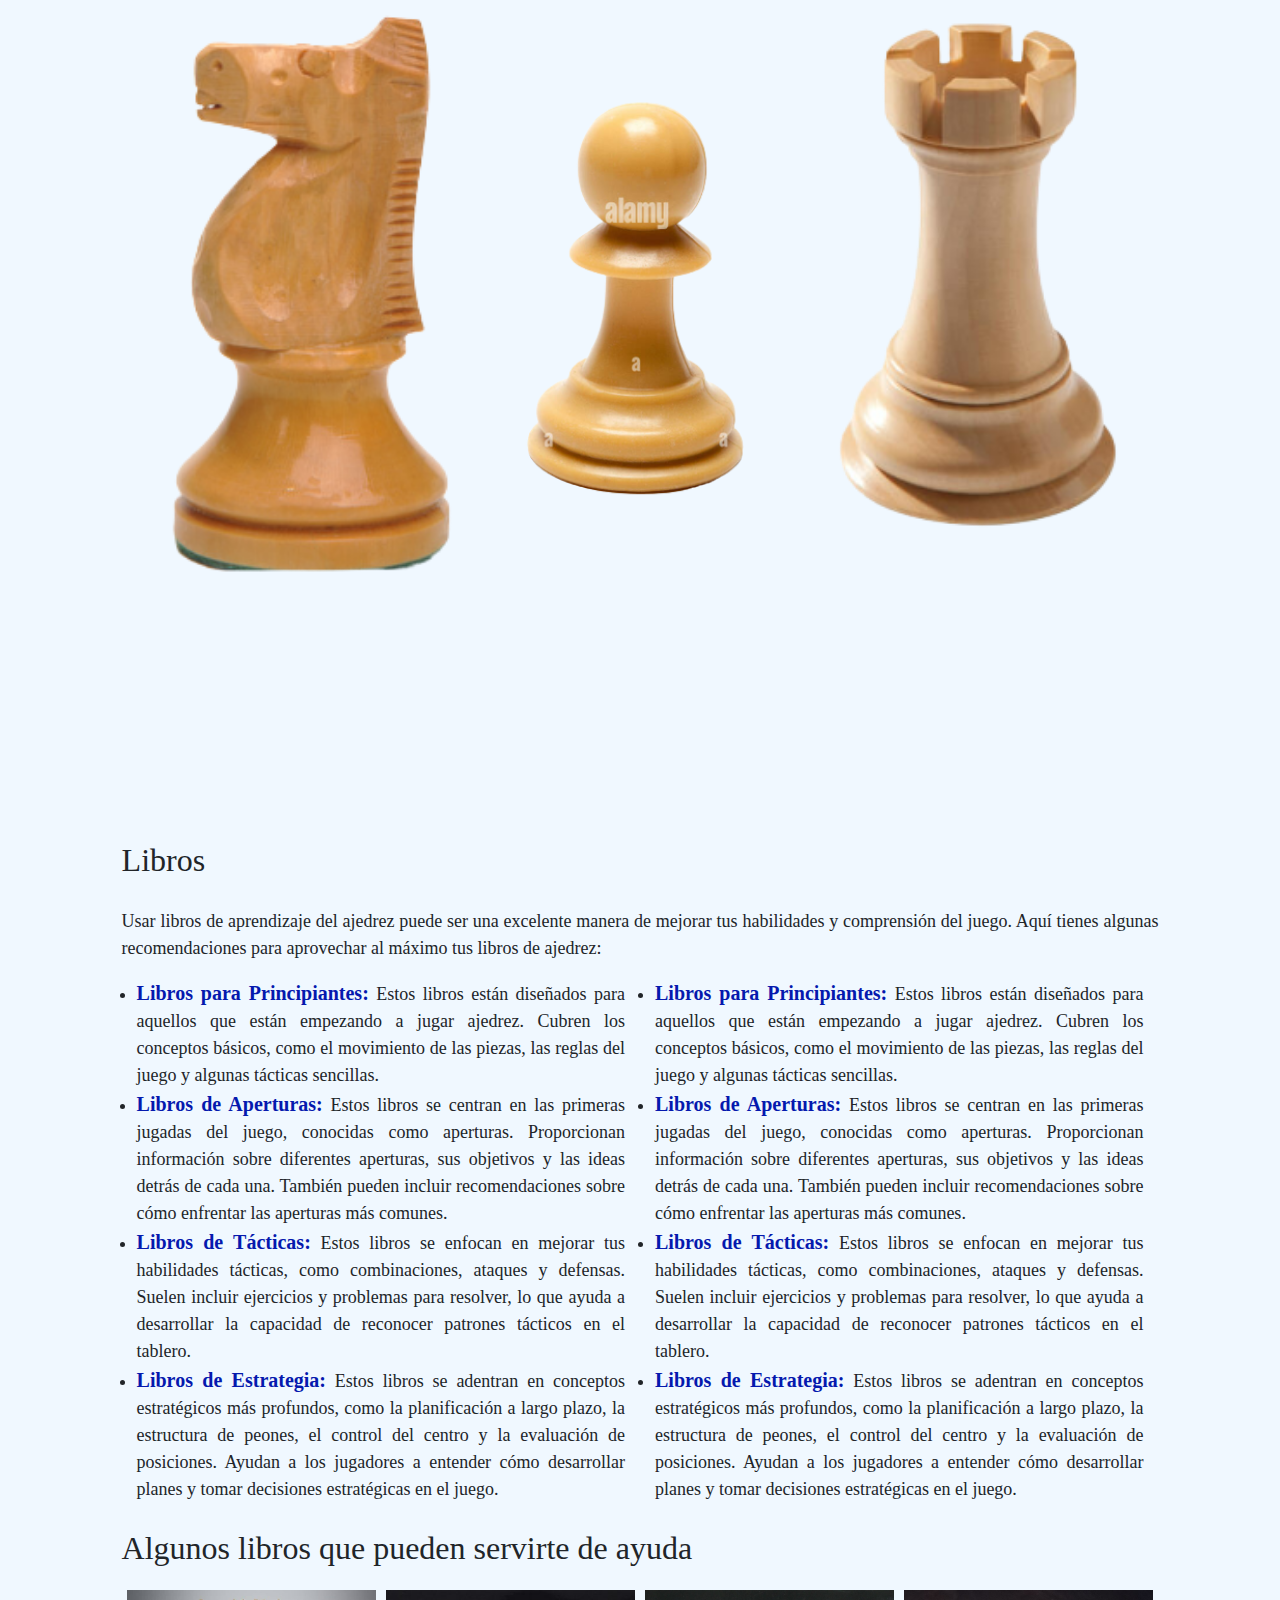
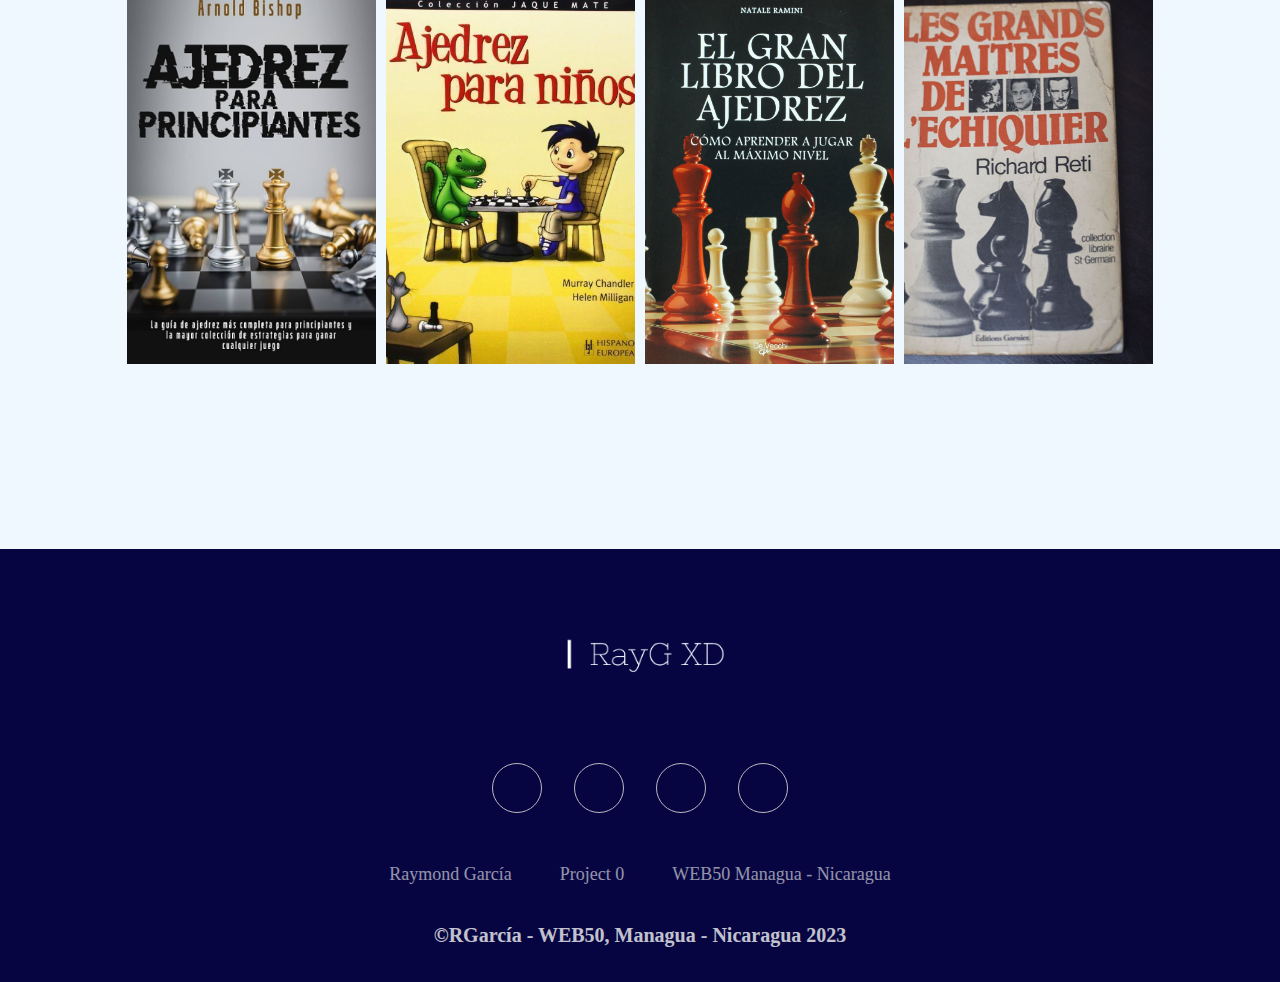
<file: project0/templates/comojugar.html>
<!DOCTYPE html>
<html lang="en">

<head>
    <meta charset="UTF-8">
    <meta name="viewport" content="width=device-width, initial-scale=1.0">
    <!--BOOTSTRAP Link-->
    <link rel="stylesheet" href="https://cdn.jsdelivr.net/npm/bootstrap@4.0.0/dist/css/bootstrap.min.css"
        integrity="sha384-Gn5384xqQ1aoWXA+058RXPxPg6fy4IWvTNh0E263XmFcJlSAwiGgFAW/dAiS6JXm" crossorigin="anonymous">

    <script src="https://code.jquery.com/jquery-3.2.1.slim.min.js"
        integrity="sha384-KJ3o2DKtIkvYIK3UENzmM7KCkRr/rE9/Qpg6aAZGJwFDMVNA/GpGFF93hXpG5KkN"
        crossorigin="anonymous"></script>
    <script src="https://cdn.jsdelivr.net/npm/popper.js@1.12.9/dist/umd/popper.min.js"
        integrity="sha384-ApNbgh9B+Y1QKtv3Rn7W3mgPxhU9K/ScQsAP7hUibX39j7fakFPskvXusvfa0b4Q"
        crossorigin="anonymous"></script>
    <script src="https://cdn.jsdelivr.net/npm/bootstrap@4.0.0/dist/js/bootstrap.min.js"
        integrity="sha384-JZR6Spejh4U02d8jOt6vLEHfe/JQGiRRSQQxSfFWpi1MquVdAyjUar5+76PVCmYl"
        crossorigin="anonymous"></script>

    <!--FIN BOOTSTRAP Link-->
    <link href="../static/css/style.css" rel="stylesheet">
    <link href="../static/css/historia.css" rel="stylesheet">
    <link href="../static/css/comojugar.css" rel="stylesheet">
    <link rel="shortcut icon" href="../static/img/icono.png" />

    <title>Cómo Jugar</title>
</head>

<body>
    <header class="encabezado">
        <nav class="navb containerr" id="nav">
            <img class="milogo" src="../static/img/logoa.png">

            <ul class="links">

                <li class="item">
                    <a href="../../index.html" class="link">Inicio</a>
                </li>

                <li class="item">
                    <a href="../templates/historia.html" class="link">Historia</a>
                </li>

                <li class="item">
                    <a href="../templates/jugadores.html" class="link">Mejores Jugadores</a>
                </li>

                <li class="item">
                    <a href="../templates/comojugar.html" class="link">Cómo se juega</a>
                </li>

                <li class="item">
                    <a href="../templates/campeonatos.html" class="link">Campeonatos Mundiales</a>
                </li>

            </ul>

            <a href="#nav" class="burger">
                <img src="../static/img/menu.svg" class="icon">
            </a>

            <a href="#" class="close">
                <img src="../static/img/close.svg" class="icon">
            </a>
        </nav>
    </header>
    <section class="headerC">

        <div class="textos-headerC">
            <h1>¿Hay que tener inteligencia para jugar? No, el Ajedrez hace a la gente
                inteligente.</h1>
            <h2> --Emanuel Lasker.</h2>
        </div>
    </section>
    <section class="ajedrecista conte">
        <h2 class="ajedrecista_nombre">Luis Ramirez de Lucena</h2>
        <p class="ajedrecista_parrafo">Escribio el libro de ajedrez más antiguo conocido, se llama <span>Repetición
                de amores y arte
                de ajedrez </span>. Ramirez primer maestro reconocido, y se publicó en Salamanca en 1497.</p>
        </div>
    </section>

    <section class="contenidoC conte">
        <div class="contenedor-contenidoC">
            <h2 class="tituloC">En que consiste el ajedrez</h2>
            <p class="parrafoC">
                El ajedrez es un juego de mesa que ha sido practicado durante siglos en todo el mundo. Aunque su
                objetivo principal es dar mate al rey del oponente, el ajedrez también tiene una serie de beneficios y
                aplicaciones en diversas áreas, que van desde la educación y la salud mental hasta el deporte y el
                ocio. El ajedrez es un juego de estrategia en el que dos personas se desafían frente a un tablero
                cuadriculado de 64 casillas y dos grupos de figuras, 16 para cada jugador, unas blancas y otras negras:
                un rey, una dama, dos alfiles, dos caballos, dos torres y ocho peones. El objetivo del ajedrez es
                derrocar al rey del oponente y, para ello, cada jugador debe intentar acercarse a la casilla ocupada por
                esta figura y presionar hasta que quede desprotegida y pueda decir jaque mate. Fin de la partida.
            </p>
            <p>
                <button class="btn btn-primary" type="button" data-toggle="collapse" data-target=".multi-collapse"
                    aria-expanded="true" aria-controls="multiCollapseExample1 multiCollapseExample2">Datos
                    curiosos del Ajedrez</button>
            </p>
            <div class="row">
                <div class="col">
                    <div class="collapse multi-collapse" id="multiCollapseExample1">
                        <div class="card card-body">
                            <ol>
                                <li>Se estima que en todo el mundo hay alrededor de 500 millones de personas que juegan
                                    al
                                    ajedrez, lo que le convierte en el juego más popular.</li>
                                <li> El juego terminaba cuando nadie podía ganar (tablas) o cuando todas las piezas
                                    (excepto el Shah) eran capturadas.</li>
                                <li>De hecho, la palabra ‘Jaque mate’ en Ajedrez proviene de la frase persa ‘Shah Mat’,
                                    que significa ‘el Rey ha muerto‘.</li>
                            </ol>
                        </div>
                    </div>
                </div>
                <div class="col">
                    <div class="collapse multi-collapse" id="multiCollapseExample2">
                        <div class="card card-body">
                            <ol>
                                <li value="4">Según la Fundación Estadounidense, hay
                                    169.518.829.100.544.000... formas de jugar los primeros 10 movimientos
                                    de una partida de ajedrez</li>
                                <li>El diseño de las piezas del ajedrez tal y como las conocemos hoy en día es obra del
                                    inglés Howard Staunton.</li>
                                <li>Muchos expertos afirman que el ajedrez es un juego perfecto para mejorar la memoria,
                                    muy recomendable para prevenir el alzhéimer.</li>
                            </ol>
                        </div>
                    </div>
                </div>
            </div>
        </div>
        <section class="acerca conte">
            <div class="acerca-origen">
                <h2 class="acerca-title title--border">Caracteristicas</h2>
                <p class="acerca-parrafo">El ajedrez es un juego de mesa que se desarrolla sobre un tablero en el cual
                    dos personas se enfrentan por medio de piezas que pueden ser desplazadas por el mismo siguiendo una
                    serie de reglas y movimientos para lograr derrotar al rival. Sus principales características son:
                </p>
                <p class="acerca-parrafo">
                <ul class="lista">
                    <li>Es considerado como un juego científico y un deporte mental.</li>
                    <li>Se juega sobre un tablero con 64 casillas.</li>
                    <li>Es considerado como un deporte y como un juego de guerra.</li>
                    <li>Es visto como una disciplina deportiva en aproximadamente 156 países.</li>
                    <li>Es divertido y se rige por medio de reglas.</li>
                    <li>Debe ser jugado únicamente entre dos jugadores.</li>
                </ul>
                </p>
            </div>
            <figure class="acerca-pic">
                <img src="../static/img/caballo.png" class="acerca-img">
            </figure>
        </section>

        <div class="contenedor-contenidoC">
            <h2 class="tituloC">Reglas</h2>
            <p class="parrafoC">
                El tablero es un cuadrado de 64 casillas dividido en 8 filas y 8 columnas.
                Cada jugador tiene 16 piezas al comienzo: 1 rey, 1 reina, 2 torres, 2 alfiles, 2 caballos y 8 peones.
                Las filas se numeran del 1 al 8 y las columnas se etiquetan con las letras a-h.
            <p class="parrafoC">
                El objetivo es dar jaque mate al rey del oponente, lo que significa que el rey está amenazado de captura
                y no hay ningún movimiento legal para evitarlo.</p>
            </p>
        </div>
        <section class="acerca conte">
            <div class="acerca-origen">
                <h2 class="acerca-title title--border">Reglas Especiales</h2>
                <p class="acerca-parrafo">
                <ul>
                    <li>Enroque: Movimiento especial del rey y la torre. Puede ser largo o corto y solo se permite si
                        ninguna de
                        las piezas involucradas ha sido movida previamente, no hay piezas entre ellas y el rey no está
                        en
                        jaque
                        ni pasa por casillas amenazadas.</li>
                    <li>Captura al Paso: Si un peón avanza dos casillas desde su posición inicial y queda al lado de un
                        peón
                        enemigo, ese peón enemigo puede capturarlo como si solo hubiera avanzado una casilla.</li>
                    <li>Promoción del Peón: Cuando un peón llega a la última fila del tablero, se convierte en cualquier
                        pieza
                        excepto un rey. La elección generalmente es una reina.</li>
                </ul>
                </p>
            </div>
            <figure class="acerca-pic">
                <img src="../static/img/roque.png" class="acerca-img">
            </figure>
        </section>
        <section class="acerca conte">
            <div class="acerca-origen">
                <h2 class="acerca-title title--border">Situaciones Especiales</h2>
                <p class="acerca-parrafo">
                <ul>
                    <li>Ahogado: Si un jugador no tiene ningún movimiento legal y su rey no está en jaque, el juego
                        termina
                        en
                        empate por ahogado.</li>
                    <li>Regla de los 50 movimientos: Si se realizan 50 movimientos consecutivos por cada jugador sin
                        ninguna
                        captura de peón o movimiento de peón, el juego puede ser declarado empate.</li>
                    <li>Regla de los tres movimientos repetidos: Si la misma posición se repite tres veces con el mismo
                        jugador
                        en movimiento y las mismas posibilidades de enroque y captura, el juego puede ser declarado
                        empate.
                        Espero que esta lista te sea útil para comprender las reglas del ajedrez de manera más concisa.
                    </li>
                </ul>
                </p>
            </div>
            <figure class="acerca-pic">
                <img src="../static/img/rey_ahogado.png" class="acerca-img">
            </figure>
        </section>
        <section class="tabla-piezas conte">
            <div class="table-responsive">
                <table class="table">
                    <thead class="thead-dark">
                        <tr>
                            <th scope="col">#</th>
                            <th scope="col">Pieza</th>
                            <th scope="col">Cantidad en el tablero</th>
                            <th scope="col">Movimientos</th>
                        </tr>
                    </thead>
                    <tbody>
                        <tr>
                            <th scope="row">1</th>
                            <th>Rey</th>
                            <th>1</th>
                            <th>Se mueve una casilla en cualquier dirección.</th>
                        </tr>
                        <tr>
                            <th scope="row">2</th>
                            <th>Reina</th>
                            <th>1</th>
                            <th>Se mueve en línea recta o diagonal a cualquier distancia.</th>
                        </tr>
                        <tr>
                            <th scope="row">3</th>
                            <th>Torre</th>
                            <th>2</th>
                            <th>Se mueve en línea recta horizontal o vertical a cualquier distancia.</th>
                        </tr>
                        <tr>
                            <th scope="row">4</th>
                            <th>Alfil</th>
                            <th>2</th>
                            <th>Se mueve en diagonal a cualquier distancia.</th>
                        </tr>
                        <tr>
                            <th scope="row">5</th>
                            <th>Caballo</th>
                            <th>2</th>
                            <th>Se mueve en forma de "L" (dos casillas en una dirección y luego una casilla en un ángulo
                                de 90 grados, o viceversa).</th>
                        </tr>
                        <tr>
                            <th scope="row">6</th>
                            <th>Peon</th>
                            <th>8</th>
                            <th>Se mueve una casilla hacia adelante, pero captura en diagonal. En su primer movimiento,
                                puede avanzar dos casillas.</th>
                        </tr>

                    </tbody>
                </table>
            </div>
        </section>
        <section class="galeria-retro conte" id="piezas-aje">
            <h2>Piezas que se usan en el tablero</h2>
            <div class="conten conte">
                <article class="fotos-ajedrez">
                    <img src="../static/img/reina.png">
                    <div class="hover-galeria">
                        <h2>Reina</h2>
                    </div>
                </article>
                <article class="fotos-ajedrez">
                    <img src="../static/img/rey.png">
                    <div class="hover-galeria">
                        <h2>Rey</h2>
                    </div>
                </article>
                <article class="fotos-ajedrez">
                    <img src="../static/img/alfil.png">
                    <div class="hover-galeria">
                        <h2>Alfil</h2>
                    </div>
                </article>
                <article class="fotos-ajedrez">
                    <img src="../static/img/caba.png">
                    <div class="hover-galeria">
                        <h2>Caballo</h2>
                    </div>
                </article>
                <article class="fotos-ajedrez">
                    <img src="../static/img/peon.png">
                    <div class="hover-galeria">
                        <h2>Peon</h2>
                    </div>
                </article>
                <article class="fotos-ajedrez" id="torre">
                    <img src="../static/img/torre.png">
                    <div class="hover-galeria">
                        <h2>Torre</h2>
                    </div>
                </article>

            </div>

        </section>
    </section>


    <section class="contenidoC conte">
        <div class="contenedor-contenidoC">
            <h2 class="tituloC">Libros</h2>
            <p class="parrafoC">
                Usar libros de aprendizaje del ajedrez puede ser una excelente manera de mejorar tus habilidades y
                comprensión del juego. Aquí tienes algunas recomendaciones para aprovechar al máximo tus libros de
                ajedrez:

            <div class="container">
                <div class="row">
                    <div class="col">
                        <ul>
                            <li><span>Libros para Principiantes:</span> Estos libros están diseñados para aquellos que
                                están
                                empezando a jugar
                                ajedrez. Cubren los conceptos básicos, como el movimiento de las piezas, las reglas del
                                juego y
                                algunas tácticas sencillas.</li>
                            <li><span>Libros de Aperturas:</span> Estos libros se centran en las primeras jugadas del
                                juego,
                                conocidas como
                                aperturas. Proporcionan información sobre diferentes aperturas, sus objetivos y las
                                ideas detrás de
                                cada una. También pueden incluir recomendaciones sobre cómo enfrentar las aperturas más
                                comunes.
                            </li>
                            <li><span>Libros de Tácticas:</span> Estos libros se enfocan en mejorar tus habilidades
                                tácticas, como
                                combinaciones,
                                ataques y defensas. Suelen incluir ejercicios y problemas para resolver, lo que ayuda a
                                desarrollar
                                la capacidad de reconocer patrones tácticos en el tablero.</li>

                            <li><span>Libros de Estrategia:</span> Estos libros se adentran en conceptos estratégicos
                                más profundos,
                                como la
                                planificación a largo plazo, la estructura de peones, el control del centro y la
                                evaluación de
                                posiciones. Ayudan a los jugadores a entender cómo desarrollar planes y tomar decisiones
                                estratégicas en el juego.
                            </li>
                        </ul>
                    </div>
                    <div class="col">
                        <ul>
                            <li><span>Libros para Principiantes:</span> Estos libros están diseñados para aquellos que
                                están
                                empezando a jugar
                                ajedrez. Cubren los conceptos básicos, como el movimiento de las piezas, las reglas del
                                juego y
                                algunas tácticas sencillas.</li>
                            <li><span>Libros de Aperturas:</span> Estos libros se centran en las primeras jugadas del
                                juego,
                                conocidas como
                                aperturas. Proporcionan información sobre diferentes aperturas, sus objetivos y las
                                ideas detrás de
                                cada una. También pueden incluir recomendaciones sobre cómo enfrentar las aperturas más
                                comunes.
                            </li>
                            <li><span>Libros de Tácticas:</span> Estos libros se enfocan en mejorar tus habilidades
                                tácticas, como
                                combinaciones,
                                ataques y defensas. Suelen incluir ejercicios y problemas para resolver, lo que ayuda a
                                desarrollar
                                la capacidad de reconocer patrones tácticos en el tablero.</li>

                            <li><span>Libros de Estrategia:</span> Estos libros se adentran en conceptos estratégicos
                                más profundos,
                                como la
                                planificación a largo plazo, la estructura de peones, el control del centro y la
                                evaluación de
                                posiciones. Ayudan a los jugadores a entender cómo desarrollar planes y tomar decisiones
                                estratégicas en el juego.
                            </li>
                        </ul>
                    </div>
                </div>
            </div>
            </p>
        </div>
        <section class="galeria-retro conte">
            <h2>Algunos libros que pueden servirte de ayuda</h2>
            <div class="conten conte">
                <article class="fotos-ajedrez">
                    <img src="../static/img/libro1.jpg">
                    <div class="hover-galeria">
                        <h2>Ajedrez para principiantes</h2>
                    </div>
                </article>
                <article class="fotos-ajedrez">
                    <img src="../static/img/libro2.jpg">
                    <div class="hover-galeria">
                        <h2>Libro para niños</h2>
                    </div>
                </article>
                <article class="fotos-ajedrez">
                    <img src="../static/img/libro3.jpg">
                    <div class="hover-galeria">
                        <h2>El gran libro de Ajedrez</h2>
                    </div>
                </article>
                <article class="fotos-ajedrez">
                    <img src="../static/img/libro4.jpg">
                    <div class="hover-galeria">
                        <h2>Les grand maistres</h2>
                    </div>
                </article>
            </div>

        </section>
        </div>
    </section>

    </section>
    <footer>
        <img src="../static/img/logora.png" class="logora" alt="">
        <div class="social-icon-container">
            <a href="" class="social-icon"></a>
            <a href="" class="social-icon"></a>
            <a href="" class="social-icon"></a>
            <a href="" class="social-icon"></a>
        </div>
        <ul class="footer-menu-container">
            <li class="menu-item">Raymond García</li>
            <li class="menu-item">Project 0</li>
            <li class="menu-item">WEB50 Managua - Nicaragua</li>
        </ul>
        <span class="copyright">&copy;RGarcía - WEB50, Managua - Nicaragua 2023</span>
    </footer>
</body>

</html>
</file>
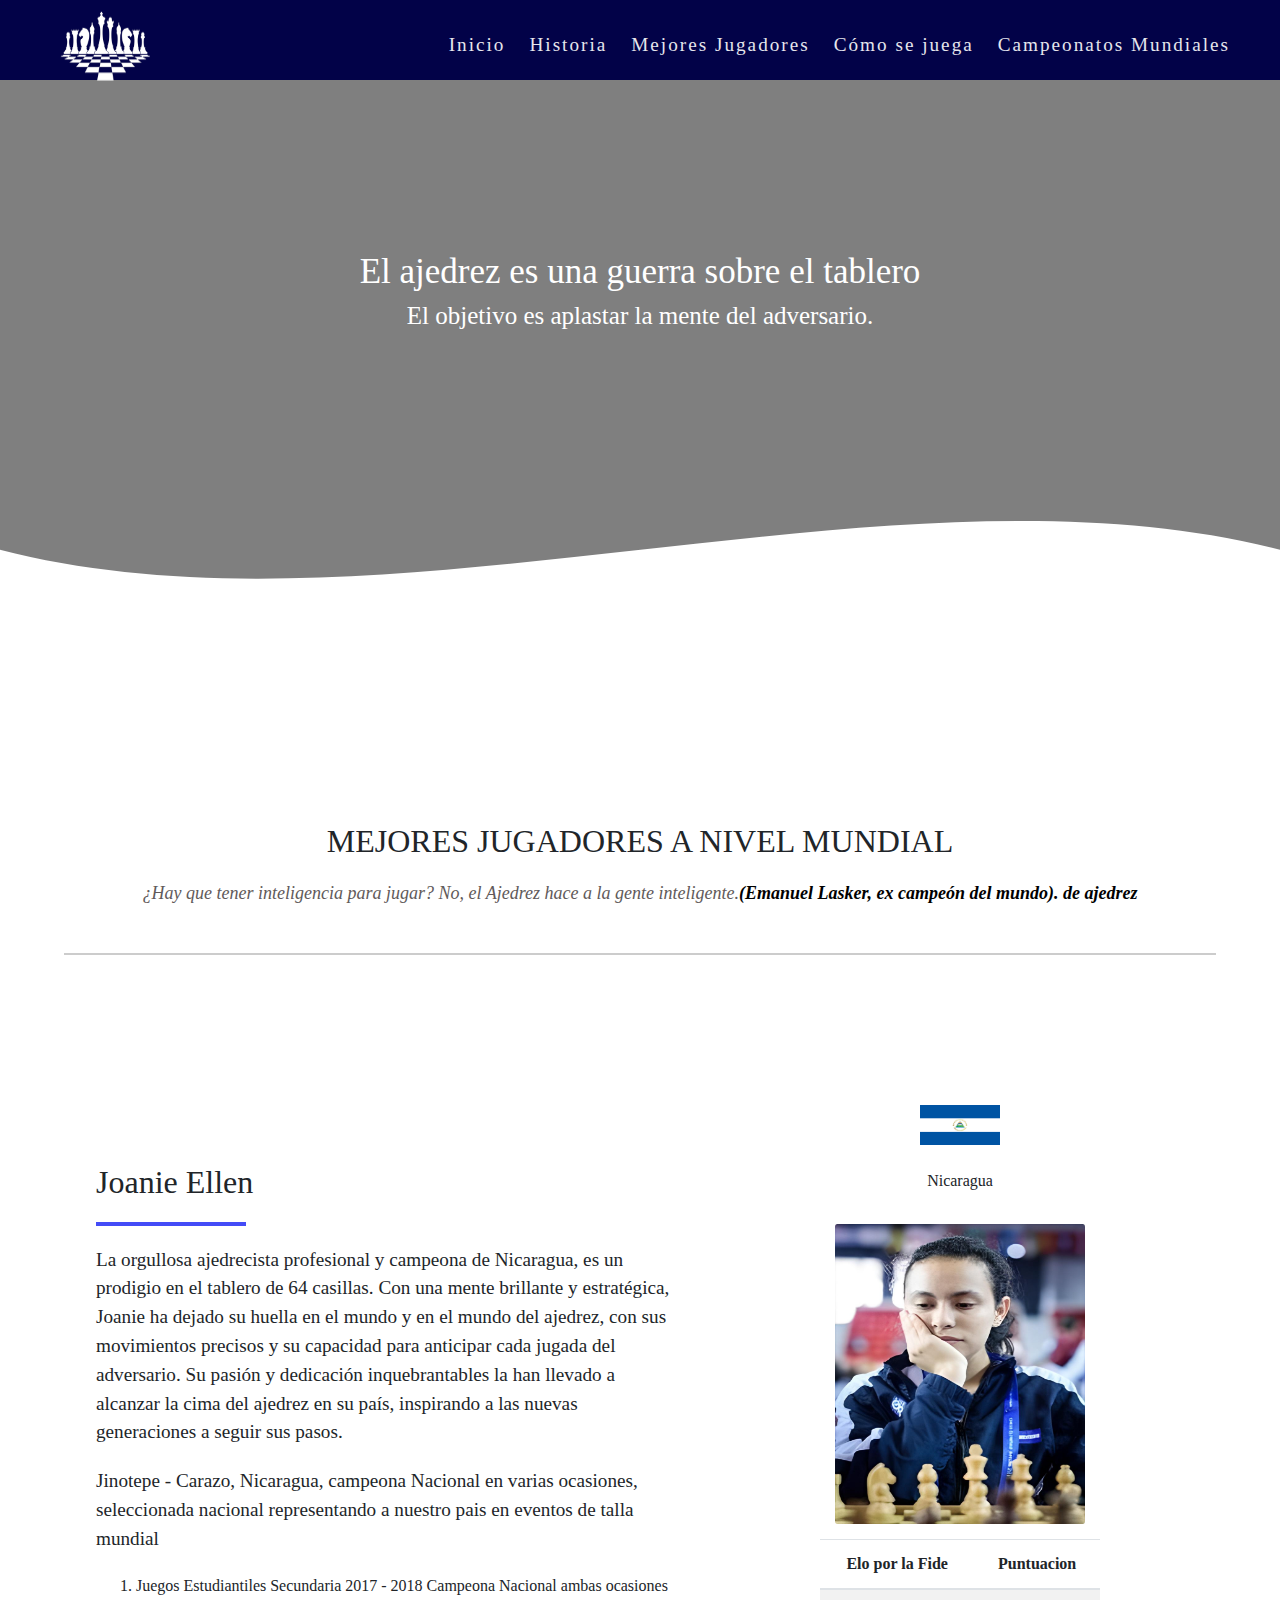
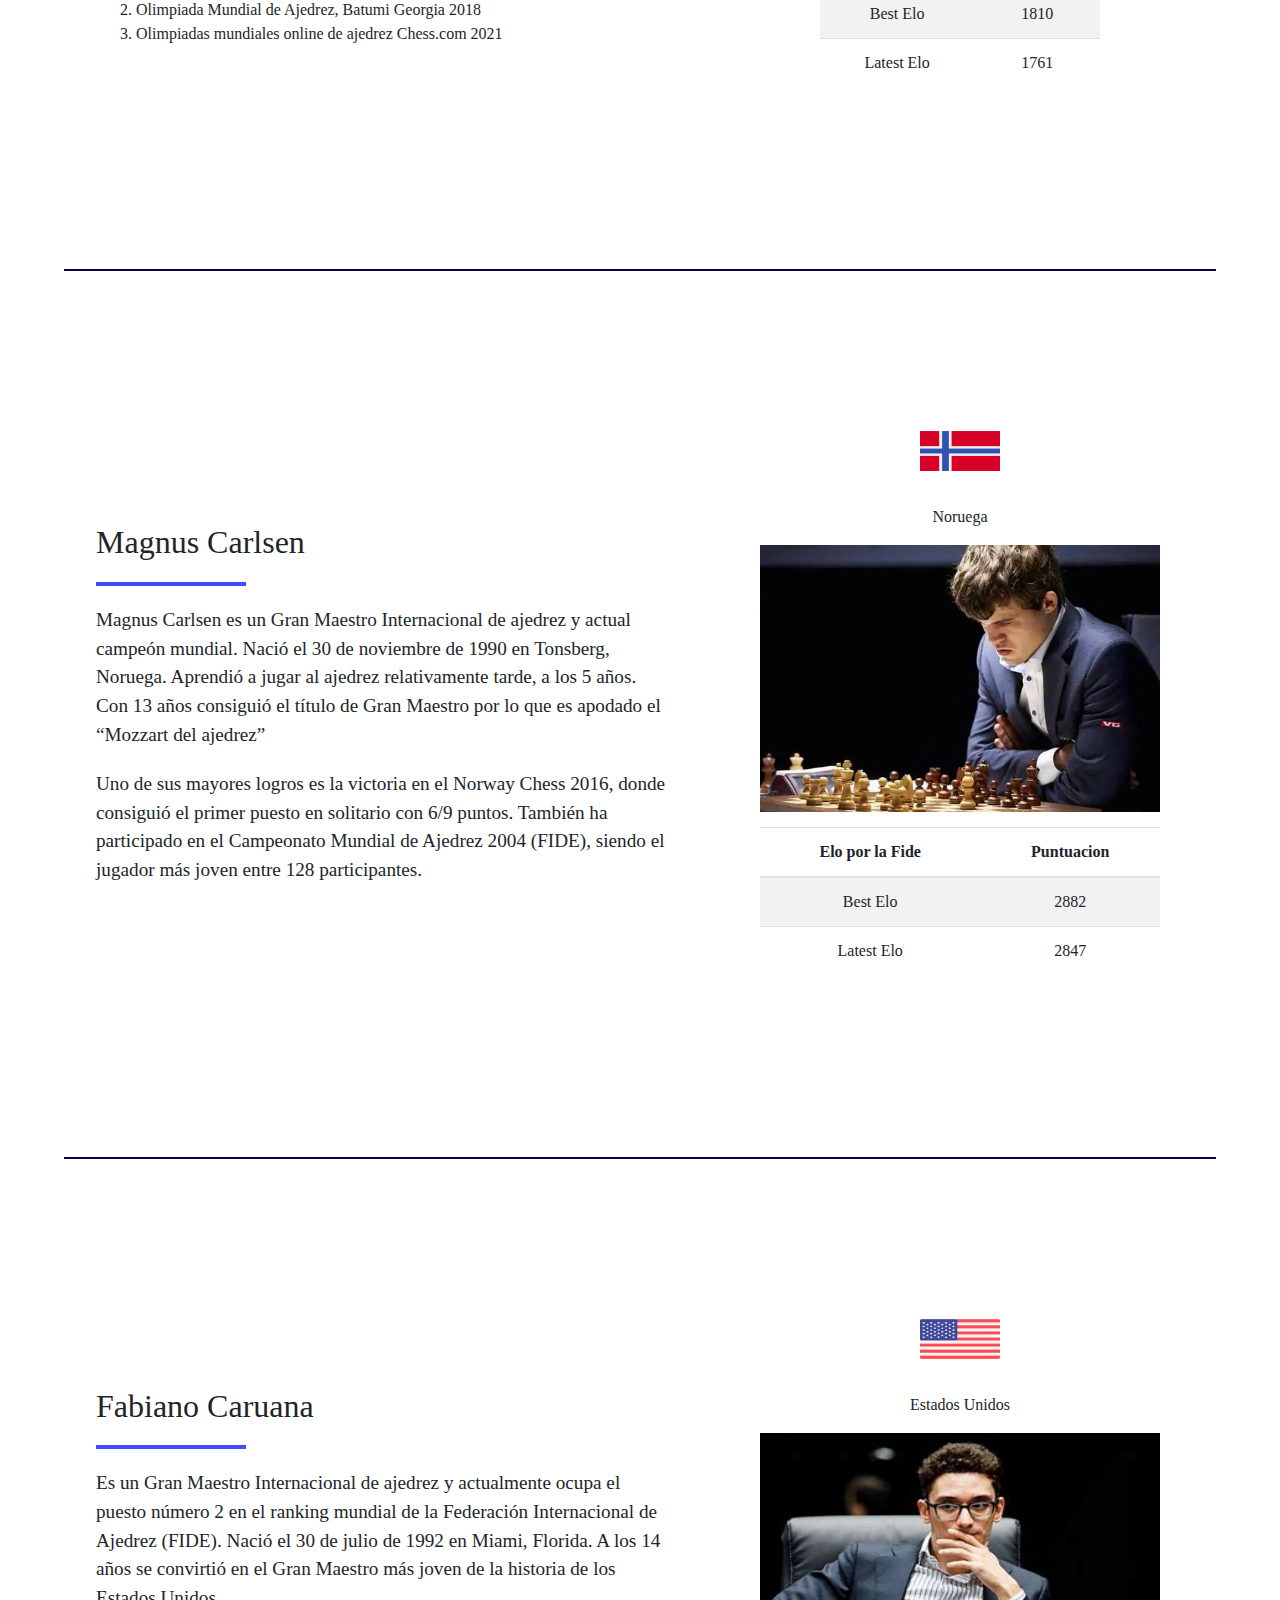
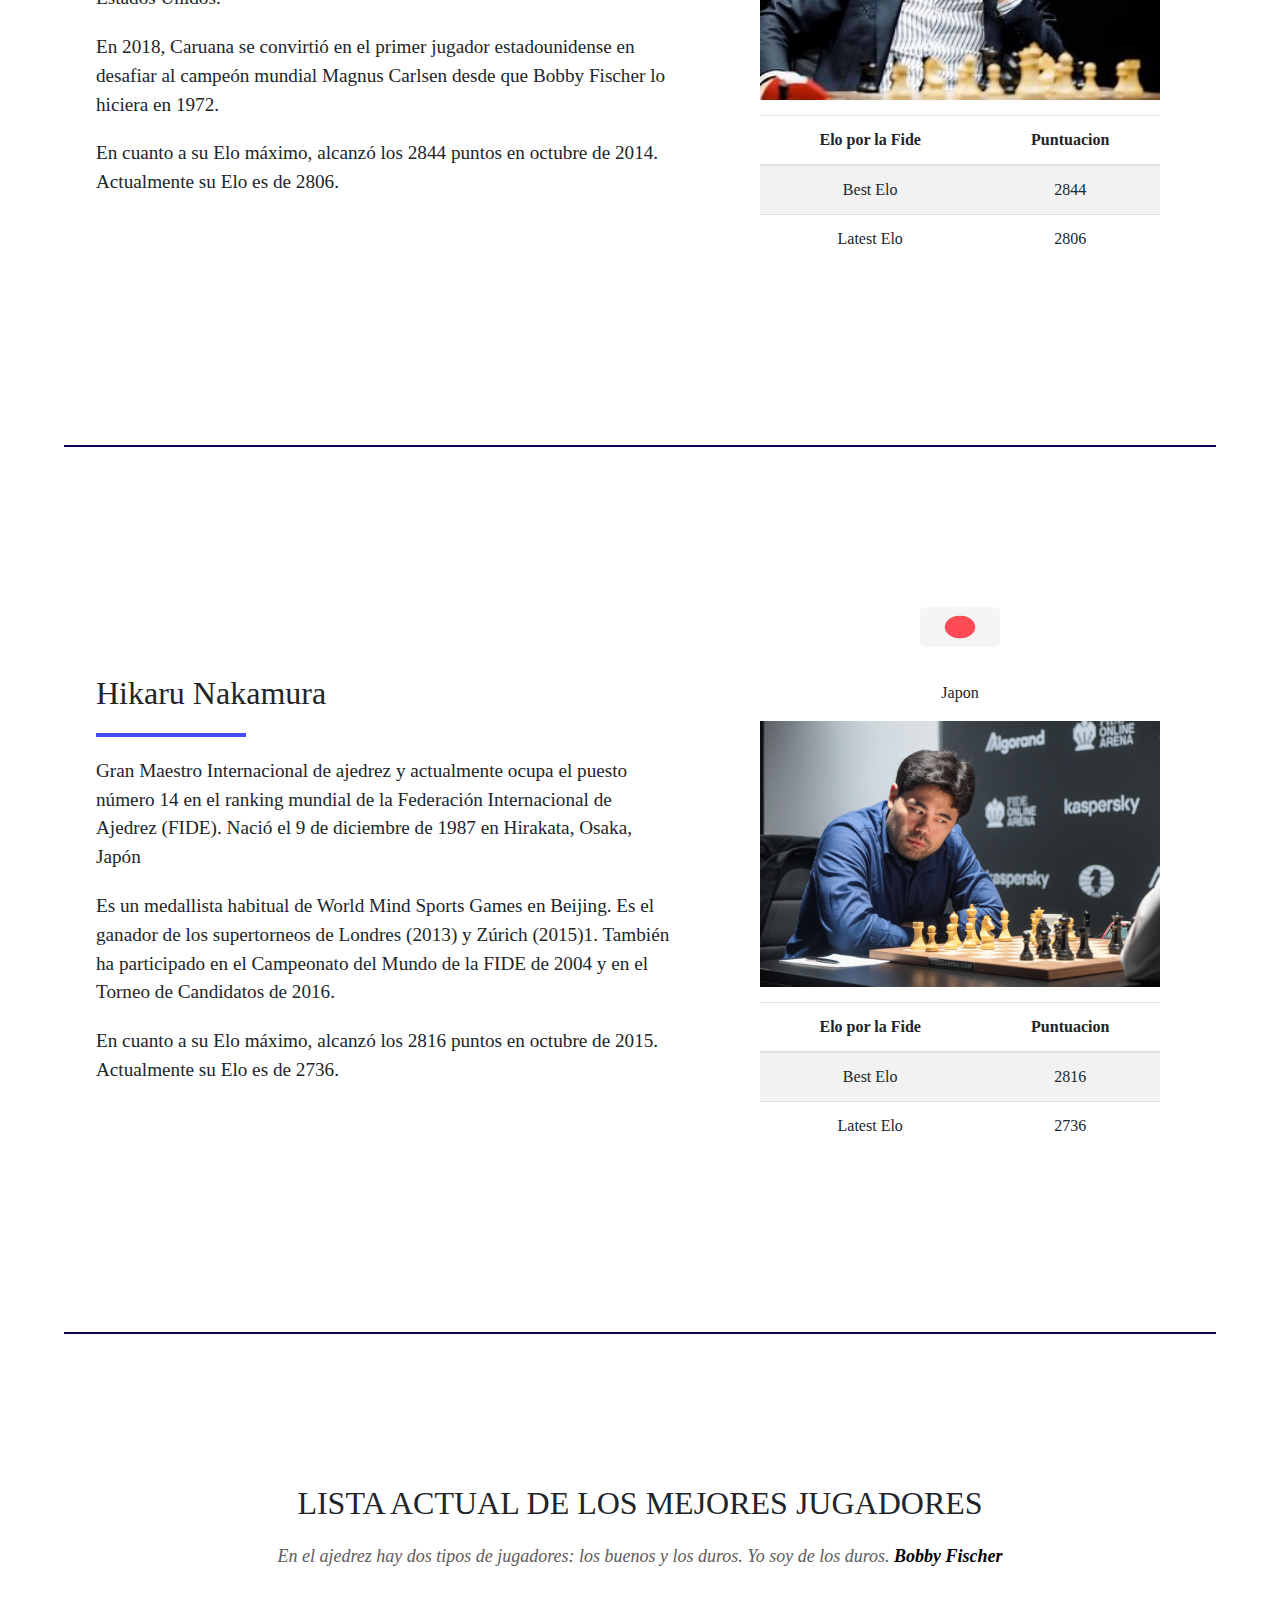
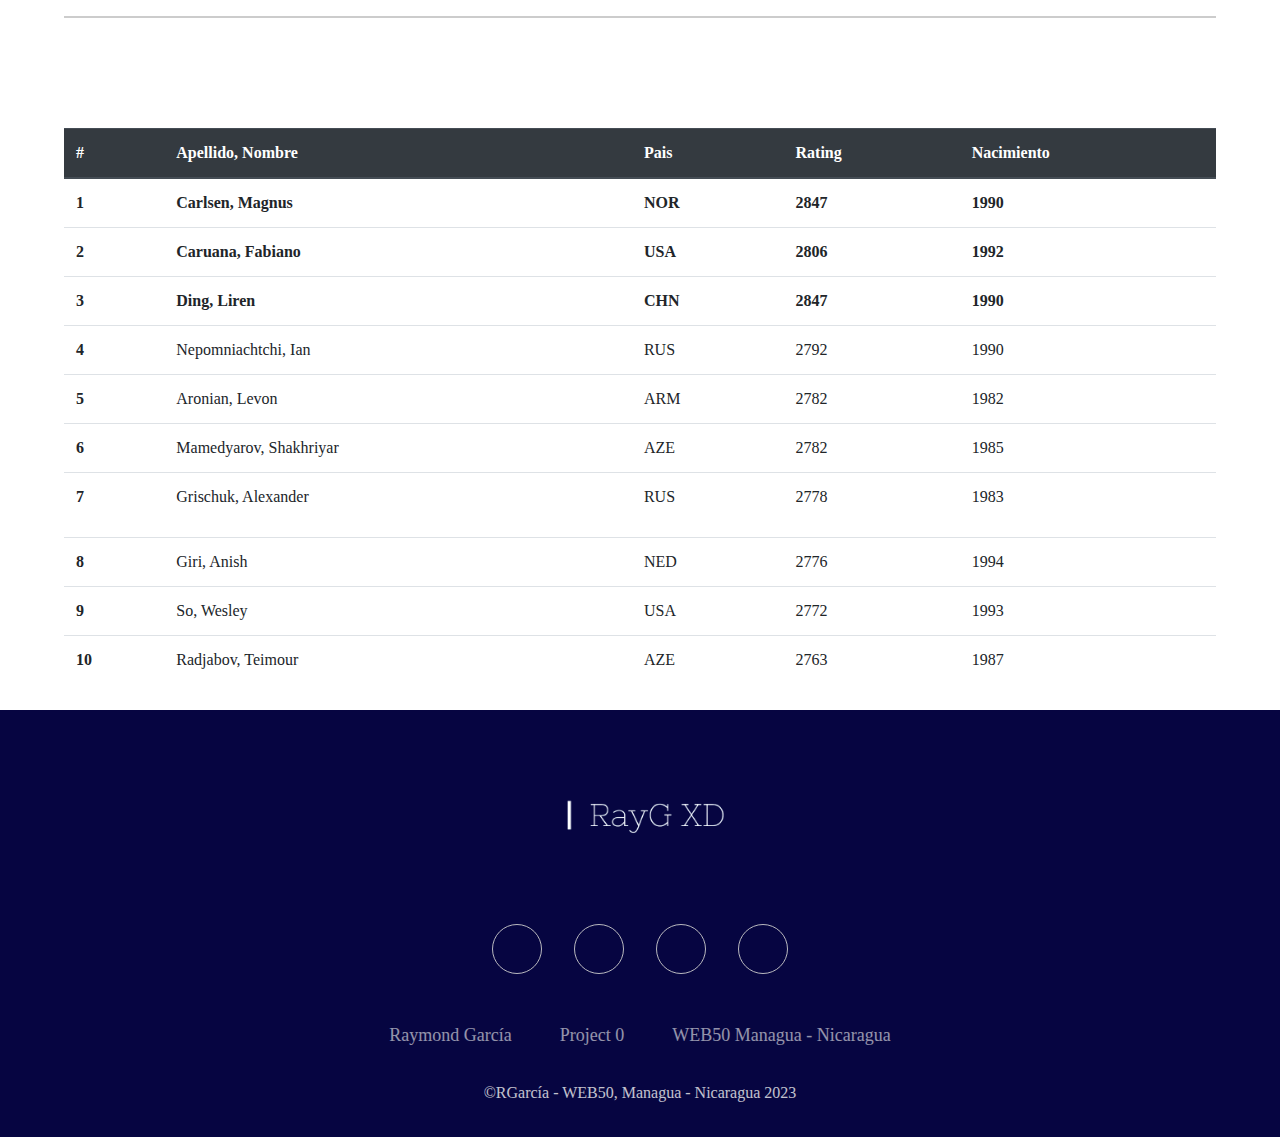
<file: project0/templates/jugadores.html>
<!DOCTYPE html>
<html lang="es">

<head>
    <meta charset="UTF-8">
    <meta name="viewport" content="width=device-width, initial-scale=1.0">
    <!--BOOTSTRAP Link-->
    <link rel="stylesheet" href="https://cdn.jsdelivr.net/npm/bootstrap@4.6.2/dist/css/bootstrap.min.css">
    <link href="../static/css/style.css" rel="stylesheet">
    <link rel="shortcut icon" href="../static/img/icono.png" />
    <link href="../static/css/jugadores.css" rel="stylesheet">
    <link href="../static/css/historia.css" rel="stylesheet">
    <!--BOOTSTRAP Link-->


    <title>Mejores Jugadores</title>
</head>

<body>
    <header class="encabezado">
        <nav class="navb containerr" id="nav">
            <img class="milogo" src="../static/img/logoa.png">

            <ul class="links">

                <li class="item">
                    <a href="../../index.html" class="link">Inicio</a>
                </li>

                <li class="item">
                    <a href="../templates/historia.html" class="link">Historia</a>
                </li>

                <li class="item">
                    <a href="../templates/jugadores.html" class="link">Mejores Jugadores</a>
                </li>

                <li class="item">
                    <a href="../templates/comojugar.html" class="link">Cómo se juega</a>
                </li>

                <li class="item">
                    <a href="../templates/campeonatos.html" class="link">Campeonatos Mundiales</a>
                </li>

            </ul>

            <a href="#nav" class="burger">
                <img src="../static/img/menu.svg" class="icon">
            </a>

            <a href="#" class="close">
                <img src="../static/img/close.svg" class="icon">
            </a>
        </nav>
    </header>

    <main>
        <section class="header">

            <div class="textos-header">
                <h1>El ajedrez es una guerra sobre el tablero
                </h1>
                <h2>El objetivo es aplastar la mente del adversario.</h2>
            </div>
            <!-- Generated by https://smooth.ie/blogs/news/svg-wavey-transitions-between-sections -->

            <div class="wave" style="height: 150px; overflow: hidden;">
                <svg viewBox="0 0 500 150" preserveAspectRatio="none" style="height: 100%; width: 100%;">
                    <path d="M0.00,49.85 C150.00,149.60 349.20,-49.85 500.00,49.85 L500.00,149.60 L0.00,149.60 Z"
                        style="stroke: none; fill: #ffffff;">
                    </path>
                </svg>
            </div>
        </section>

        <section class="ajedrecista conte" id="titulo-jugadores">
            <h2 class="ajedrecista_nombre">MEJORES JUGADORES A NIVEL MUNDIAL</h2>
            <p class="ajedrecista_parrafo">¿Hay que tener inteligencia para jugar? No, el Ajedrez hace a la gente
                inteligente.<span>(Emanuel Lasker, ex campeón del mundo).
                    de ajedrez </span></p>
            </div>
        </section>

        <section class="acerca conte">
                <div class="acerca-origen">
                    <h2 class="acerca-title title--border">Joanie Ellen</h2>
                    <p class="acerca-parraf">La orgullosa ajedrecista profesional y campeona de Nicaragua, es un
                        prodigio en el
                        tablero de 64 casillas. Con una mente brillante y estratégica, Joanie ha dejado su huella en el
                        mundo y en el mundo del ajedrez, con sus movimientos precisos y su capacidad para anticipar cada
                        jugada del
                        adversario. Su pasión y dedicación inquebrantables la han llevado a alcanzar la cima del ajedrez
                        en su país, inspirando a las nuevas generaciones a seguir sus pasos.
                    </p>
                    <p class="acerca-parraf">
                        Jinotepe - Carazo, Nicaragua, campeona Nacional en varias ocasiones,
                        seleccionada nacional
                        representando a nuestro pais en eventos de talla mundial
                    <ol>
                        <li>Juegos Estudiantiles Secundaria 2017 - 2018 Campeona Nacional ambas ocasiones</li>
                        <li>Olimpiada Mundial de Ajedrez, Batumi Georgia 2018</li>
                        <li>Olimpiadas mundiales online de ajedrez Chess.com 2021</li>
                    </ol>
                    </p>
                </div>
                <figure class="acerca-pic">
                    <img src="../static/img/nica.png" id="acerca-imgnica">
                    <br>
                    <p>Nicaragua</p>
                    <img src="../static/img/ellen1.png" id="acerca-imgjuga">
                    <table>
                        <table class="table table-striped">
                            <thead>
                                <tr>
                                    <th scope="col">Elo por la Fide</th>
                                    <th scope="col">Puntuacion</th>
                                </tr>
                            </thead>
                            <tbody>
                                <tr>
                                    <td>Best Elo</td>
                                    <td>1810</td>
                                </tr>
                                <tr>
                                    <td>Latest Elo</td>
                                    <td>1761</td>
                                </tr>
                            </tbody>
                        </table>
                </figure>
        </section>

        <section class="acerca conte">
            <div class="acerca-origen">
                <h2 class="acerca-title title--border">Magnus Carlsen</h2>
                <p class="acerca-parraf">Magnus Carlsen es un Gran Maestro Internacional de ajedrez y actual campeón
                    mundial. Nació el 30 de noviembre de 1990 en Tonsberg, Noruega. Aprendió a jugar al ajedrez
                    relativamente tarde, a los 5 años. Con 13 años consiguió el título de Gran Maestro por lo que es
                    apodado el “Mozzart del ajedrez”
                </p>
                <p class="acerca-parraf">Uno de sus mayores logros es la victoria en el Norway Chess 2016, donde
                    consiguió el primer puesto en solitario con 6/9 puntos. También ha participado en el Campeonato
                    Mundial de Ajedrez 2004 (FIDE), siendo el jugador más joven entre 128 participantes.

                </p>
            </div>
            <figure class="acerca-pic">
                <img src="../static/img/noruega.png" id="acerca-imgusa">
                <br>
                <p>Noruega</p>
                <img src="../static/img/mag.jpg" class="acerca-img" id="caru">
                <table>
                    <table class="table table-striped">
                        <thead>
                            <tr>
                                <th scope="col">Elo por la Fide</th>
                                <th scope="col">Puntuacion</th>
                            </tr>
                        </thead>
                        <tbody>
                            <tr>
                                <td>Best Elo</td>
                                <td>2882</td>
                            </tr>
                            <tr>
                                <td>Latest Elo</td>
                                <td>2847</td>
                            </tr>
                        </tbody>
                    </table>
            </figure>

        </section>
        <section class="acerca conte">
            <div class="acerca-origen">
                <h2 class="acerca-title title--border">Fabiano Caruana</h2>
                <p class="acerca-parraf">Es un Gran Maestro Internacional de ajedrez y actualmente ocupa el puesto
                    número 2 en el ranking mundial de la Federación Internacional de Ajedrez (FIDE). Nació el 30 de
                    julio de 1992 en Miami, Florida. A los 14 años se convirtió en el Gran Maestro más joven de la
                    historia de los Estados Unidos.
                </p>
                <p class="acerca-parraf">En 2018, Caruana se convirtió en el primer jugador estadounidense en desafiar
                    al campeón mundial Magnus Carlsen desde que Bobby Fischer lo hiciera en 1972.
                </p>
                <p class="acerca-parraf">En cuanto a su Elo máximo, alcanzó los 2844 puntos en octubre de 2014.
                    Actualmente su Elo es de 2806.
                </p>
            </div>
            <figure class="acerca-pic">
                <img src="../static/img/estados-unidos.png" id="acerca-imgusa">
                <br>
                <p>Estados Unidos</p>
                <img src="../static/img/caruana.jpg" class="acerca-img" id="caru">
                <table>
                    <table class="table table-striped">
                        <thead>
                            <tr>
                                <th scope="col">Elo por la Fide</th>
                                <th scope="col">Puntuacion</th>
                            </tr>
                        </thead>
                        <tbody>
                            <tr>
                                <td>Best Elo</td>
                                <td>2844</td>
                            </tr>
                            <tr>
                                <td>Latest Elo</td>
                                <td>2806</td>
                            </tr>
                        </tbody>
                    </table>
            </figure>

        </section>
        <section class="acerca conte">
            <div class="acerca-origen">
                <h2 class="acerca-title title--border">Hikaru Nakamura</h2>
                <p class="acerca-parraf">Gran Maestro Internacional de ajedrez y actualmente ocupa el puesto número 14
                    en el ranking mundial de la Federación Internacional de Ajedrez (FIDE). Nació el 9 de diciembre de
                    1987 en Hirakata, Osaka, Japón
                </p>
                <p class="acerca-parraf">
                    Es un medallista habitual de World Mind Sports Games en Beijing. Es el ganador de los supertorneos
                    de Londres (2013) y Zúrich (2015)1. También ha participado en el Campeonato del Mundo de la FIDE de
                    2004 y en el Torneo de Candidatos de 2016.
                </p>
                <p class="acerca-parraf">En cuanto a su Elo máximo, alcanzó los 2816 puntos en octubre de 2015.
                    Actualmente su Elo es de 2736.
                </p>
            </div>
            <figure class="acerca-pic">
                <img src="../static/img/japon.png" id="acerca-imgusa">
                <br>
                <p>Japon</p>
                <img src="../static/img/nakamura.jpg" class="acerca-img" id="caru">
                <table>
                    <table class="table table-striped">
                        <thead>
                            <tr>
                                <th scope="col">Elo por la Fide</th>
                                <th scope="col">Puntuacion</th>
                            </tr>
                        </thead>
                        <tbody>
                            <tr>
                                <td>Best Elo</td>
                                <td>2816</td>
                            </tr>
                            <tr>
                                <td>Latest Elo</td>
                                <td>2736</td>
                            </tr>
                        </tbody>
                    </table>
            </figure>

        </section>
        <section class="ajedrecista conte" id="titulo-juga">
            <h2 class="ajedrecista_nombre">LISTA ACTUAL DE LOS MEJORES JUGADORES</h2>
            <p class="ajedrecista_parrafo">En el ajedrez hay dos tipos de jugadores: los buenos y los duros. Yo soy de
                los duros. <span>Bobby Fischer</span></p>
            </div>
        </section>
        <section class="tabla-jugadores conte">
            <div class="table-responsive">
            <table class="table">
                <thead class="thead-dark">
                    <tr>
                        <th scope="col">#</th>
                        <th scope="col">Apellido, Nombre</th>
                        <th scope="col">Pais</th>
                        <th scope="col">Rating</th>
                        <th scope="col">Nacimiento</th>
                    </tr>
                </thead>
                <tbody>
                    <tr>
                        <th scope="row">1</th>
                        <th>Carlsen, Magnus</th>
                        <th>NOR</th>
                        <th>2847</th>
                        <th>1990</th>
                    </tr>
                    <tr>
                        <th scope="row">2</th>
                        <th>Caruana, Fabiano</th>
                        <th>USA</th>
                        <th>2806</th>
                        <th>1992</th>
                    </tr>
                    <tr>
                        <th scope="row">3</th>
                        <th>Ding, Liren</th>
                        <th>CHN</th>
                        <th>2847</th>
                        <th>1990</th>
                    </tr>
                    <tr>
                        <th scope="row">4</th>
                        <td>Nepomniachtchi, Ian</td>
                        <td>RUS</td>
                        <td>2792</td>
                        <td>1990</td>
                    </tr>
                    <tr>
                        <th scope="row">5</th>
                        <td>Aronian, Levon</td>
                        <td>ARM</td>
                        <td>2782</td>
                        <td>1982</td>
                    </tr>
                    <tr>
                        <th scope="row">6</th>
                        <td>Mamedyarov, Shakhriyar</td>
                        <td>AZE</td>
                        <td>2782</td>
                        <td>1985</td>
                    </tr>
                    <tr>
                        <th scope="row">7</th>
                        <td>
                            <p>Grischuk, Alexander
                        </td>
                        <td>RUS</td>
                        <td>2778</td>
                        <td>1983</td>
                    </tr>
                    <tr>
                        <th scope="row">8</th>
                        <td>Giri, Anish</td>
                        <td>NED</td>
                        <td>2776</td>
                        <td>1994</td>
                    </tr>
                    <tr>
                        <th scope="row">9</th>
                        <td>So, Wesley</td>
                        <td>USA</td>
                        <td>2772</td>
                        <td>1993</td>
                    </tr>
                    <tr>
                        <th scope="row">10</th>
                        <td>Radjabov, Teimour</td>
                        <td>AZE</td>
                        <td>2763</td>
                        <td>1987</td>
                    </tr>
                </tbody>
            </table>
        </div>
        </section>

    </main>

    <footer>
        <img src="../static/img/logora.png" class="logora" alt="">
        <div class="social-icon-container">
            <a href="" class="social-icon"></a>
            <a href="" class="social-icon"></a>
            <a href="" class="social-icon"></a>
            <a href="" class="social-icon"></a>
        </div>
        <ul class="footer-menu-container">
            <li class="menu-item">Raymond García</li>
            <li class="menu-item">Project 0</li>
            <li class="menu-item">WEB50 Managua - Nicaragua</li>
        </ul>
        <span class="copyright">&copy;RGarcía - WEB50, Managua - Nicaragua 2023</span>
    </footer>
</body>

</html>
</file>
<file: project0/static/css/style.css>
* {
  margin: 0 auto;
  box-sizing: border-box;
  font-family: "Times New Roman", Times, serif;
}

a {
  opacity: 0.9;
}

a:hover {
  text-decoration: none;
  color: #02c8ff;
  opacity: 2;
}

ul {
  margin: 0;
  padding: 0;
}

.containerr {
  margin: 0 auto;
  width: 100%;
  max-width: 1200px;
}
.containerr ul li:last-child {
  margin-right: 10px;
}

.encabezado {
  background: rgb(255, 255, 255);
  background: linear-gradient(90deg, rgb(255, 255, 255) 0%, rgb(2, 2, 72) 0%);
  min-height: 80px;
  height: 5vh;
  color: #fff;
}

.navb {
  --state-close: scale(0);
  --state-burger: scale(1);
  --state-menu: translate(-100%);
  padding: 0 0;
  display: grid;
  justify-content: space-between;
  align-items: center;
  grid-template-columns: repeat(2, max-content);
}

/* Etiqueta nav cuando esta siendo apuntada, quita las barras y muestra
la x */
.navb:target {
  --state-close: scale(1);
  --state-burger: scale(0);
  --state-menu: translate(0);
}

/*.item:hover{
    background-color: #3a48ca;
    border-radius: 10%;
    color: #fff;
}*/
.milogo {
  width: 90px;
  height: 90px;
  z-index: 1;
  cursor: pointer;
  margin-right: 20px;
  margin-left: 20px;
}

/*posicionando los iconos burger y close en el mismo lugar de la grid*/
.burger,
.close {
  cursor: pointer;
  grid-column: -2/-1;
  grid-row: 1/2;
  margin-right: 20px;
  transition: 0.4s transform;
}

.burger {
  transform: var(--state-burger);
}

.close {
  transform: var(--state-close);
}

.icon {
  width: 30px;
}

.links {
  background-color: #080230;
  position: absolute;
  top: 0;
  bottom: 200px;
  left: 0;
  right: 0;
  padding: 0;
  display: grid;
  justify-content: center;
  align-content: center;
  gap: 2em;
  padding-left: 5%;
  border-bottom-left-radius: 4rem;
  border-bottom-right-radius: 4rem;
  transform: var(--state-menu);
  transition: 0.3s transform;
}

.item {
  list-style: none;
}

.link {
  color: #fff;
  text-decoration: none;
  font-size: 1.2rem;
  letter-spacing: 2px;
}

/* HEADER */
.header {
  width: 100%;
  height: 500px;
  background: no-repeat center center fixed;
  background-image: linear-gradient(rgba(0, 0, 0, 0.5), rgba(0, 0, 0, 0.5)), url("https://media.istockphoto.com/id/1306675949/es/foto/ajedrez.jpg?s=170667a&w=0&k=20&c=S-d8lrYQcyveS5klRLHwULPIjCkS1D1PnpF54Gc-2cA=");
  background-size: cover;
}

.header .textos-header {
  display: flex;
  height: 430px;
  width: 100%;
  align-items: center;
  justify-content: center;
  flex-direction: column;
  text-align: center;
}

.textos-header h1 {
  font-size: 40px;
  color: #fff;
}

.textos-header h2 {
  font-size: 20px;
  font-weight: 300;
  color: #fff;
}

.wave {
  position: relative;
  bottom: 10px;
  width: 100%;
}

/* FIN HEADER */
/* Cover Info */
.cover {
  display: flex;
  justify-content: center;
  margin-top: 60px;
}

.text__information-cover {
  width: 50%;
  text-align: justify;
}

.text__information-cover h1 {
  font-size: 50px;
}

.text__information-cover p {
  font-size: 18px;
  margin-top: 40px;
}

.media__cover {
  width: 50%;
}

.media__cover video {
  width: 400px;
  height: 500px;
  justify-content: right;
  margin-left: 100px;
  margin-bottom: 50px;
}

/* MAIN */
#juga {
  width: 100%;
  padding-left: 45px;
}

#ajepart {
  margin-top: 12rem;
}

/*FIN MAIN*/
.carusel {
  padding-top: 100px;
  display: flex;
  justify-content: center;
  align-items: center;
}
.carusel .carousel {
  width: 60%;
  height: 60%;
  margin-bottom: 100px;
}
.carusel h5 {
  font-weight: 200;
  font-size: 20px;
  color: #000;
}
.carusel p {
  color: #000;
}

.titulo {
  padding-top: 100px;
  display: flex;
  justify-content: center;
  align-items: center;
  color: #060b69;
}

/* CONTENEDOR INFOCARD */
.contenedor {
  padding-top: 200px;
  padding-bottom: 20px;
}
.contenedor .contenedor-infocard {
  display: flex;
  justify-content: space-evenly;
  align-items: center;
  background-color: #060541;
  width: 100%;
  height: auto;
  color: #fff;
  padding: 5% 0 5% 0;
}
.contenedor p,
.contenedor li {
  font-size: 18px;
}
.contenedor .img-infocard {
  width: 300px;
  height: 400px;
  border-radius: 50px;
  margin-right: 28px;
}
.contenedor .titulo-infocard {
  display: flex;
  justify-content: center;
  align-items: center;
  color: #060b69;
  padding-bottom: 50px;
}

.textos p {
  width: 100%;
  height: 100%;
}

.contenedor-iconos {
  display: flex;
  justify-content: center;
  align-items: center;
  padding-bottom: 30px;
}
.contenedor-iconos img {
  width: 220px;
  height: 130px;
}

.infocard .textos {
  width: 48%;
}

/* Footer */
footer {
  width: 100%;
  position: relative;
  bottom: 0;
  left: 0;
  padding: 2rem 8%;
  background-color: #060541;
  display: flex;
  justify-content: center;
  align-items: center;
  flex-direction: column;
}
footer .logora {
  height: 150px;
  margin-bottom: 1rem;
}
footer .social-icon-container,
footer .footer-menu-container {
  display: flex;
  justify-content: center;
  align-items: center;
  flex-wrap: wrap;
  margin-bottom: 1rem;
}
footer .social-icon-container .social-icon {
  display: flex;
  justify-content: space-between;
}
footer .social-icon {
  height: 50px;
  width: 50px;
  border-radius: 50px;
  border: 1px solid #CCC;
  background-image: url(https://cdn-icons-png.flaticon.com/128/4494/4494479.png);
  background-position: center;
  background-size: 40%;
  background-repeat: no-repeat;
  margin: 1rem;
}
footer .social-icon:nth-of-type(2) {
  background-image: url(https://cdn-icons-png.flaticon.com/128/4494/4494495.png);
}
footer .social-icon:nth-of-type(3) {
  background-image: url(https://cdn-icons-png.flaticon.com/128/4494/4494489.png);
}
footer .social-icon:nth-of-type(4) {
  background-image: url(https://cdn-icons-png.flaticon.com/128/2504/2504911.png);
}
footer .footer-menu-container {
  list-style-type: none;
  color: #f2f2f2;
  font-size: 18px;
}
footer .menu-item {
  margin: 1rem 1.5rem;
  cursor: pointer;
  opacity: 0.6;
}
footer .menu-item:hover {
  opacity: 1;
}
footer .copyright {
  color: #f2f2f2;
  opacity: 0.8;
  text-align: center;
}

/* FIN Footer */
/* MEDIA SECTION */
@media (max-width: 325px) {
  .contenedor-infocard .img-infocard {
    width: 80%;
    height: 80%;
  }
}
@media (max-width: 377px) {
  .textos-header h1 {
    font-size: 1.4rem;
  }
  .textos-header h1 h2 {
    font-size: 1.3rem;
  }
  .titulo-infocard {
    display: flex;
    justify-content: center;
    align-items: center;
    font-size: 1.6rem;
  }
  .contenedor-iconos {
    display: flex;
    justify-content: center;
    align-items: center;
    padding-bottom: 30px;
  }
  .contenedor-iconos img {
    width: 120px;
    height: 70px;
  }
}
@media (max-width: 427px) {
  .contenedor-infocard .img-infocard {
    width: 85%;
    height: 85%;
  }
}
@media (min-width: 1024px) {
  .navb {
    --state-burger: scale(0);
    --state-menu: translate(0);
  }
  .navb:target {
    --state-close: scale(0);
  }
  .links {
    padding: 0;
    background-color: unset;
    position: unset;
    gap: 1.5em;
    grid-auto-flow: column;
    transform: unset;
    grid-column: -2/-1;
    grid-row: 1/2;
  }
  .link {
    font: size 1rem;
    letter-spacing: none;
    color: #fff;
  }
}
@media (max-width: 440px) {
  .contenedor-infocard {
    margin: 0;
    display: flex;
    justify-content: space-between;
    align-items: center;
    flex-direction: column;
    background-color: #060541;
    width: 100%;
    height: auto;
    color: #fff;
  }
  .img-infocard {
    display: flex;
    justify-content: center;
    align-items: center;
    width: 1%;
    border-radius: 50px;
    padding-bottom: 50px;
  }
}/*# sourceMappingURL=style.css.map */
</file>
<file: project0/static/css/historia.css>
.conte {
  width: 90%;
  max-width: 1200px;
  padding: 10px 0;
  margin: 0 auto;
}
.conte video {
  width: 100%;
}

/* HERO */
.hero {
  height: 100vh;
  min-width: 500px;
  position: cover;
  background-color: #000;
  border-bottom-left-radius: 10%;
  border-bottom-right-radius: 10%;
}

.hero_container {
  display: grid;
  height: 100%;
  grid-template-columns: 3fr 2fr;
  place-items: center;
  gap: 20px;
  color: #fff;
}
.hero_container .hero_video {
  min-width: 95%;
  width: 650px;
  height: 650px;
}
.hero_container p {
  font-size: 18px;
}

/* PRINCIPAL */
.principal {
  padding-top: 100px;
}

.title--border::after {
  content: "";
  display: block;
  width: 150px;
  margin-top: 20px;
  height: 4px;
  background-color: #444CF7;
}

/* INSTRUCTOR */
.ajedrecista {
  text-align: center;
  border-bottom: 2px solid #ccc;
  padding: 30px 0 30px;
}
.ajedrecista .ajedrecista_contenedor {
  width: 70%;
  margin: 0 auto;
}
.ajedrecista .ajedrecista_nombre {
  margin: 20px 0;
}
.ajedrecista .ajedrecista_tag {
  font-weight: 700;
  color: #444CF7;
  margin-bottom: 20px;
}
.ajedrecista .ajedrecista_parrafo {
  text-align: center;
  line-height: 1.5;
  font-style: italic;
  color: #615A5A;
  font-size: 18px;
}
.ajedrecista .ajedrecista_parrafo span:first-child {
  color: #000;
  font-size: 18px;
  font-weight: 700;
}
.ajedrecista .ajedrecista_img {
  width: 250px;
  height: 250px;
  border-radius: 20%;
  -o-object-fit: cover;
     object-fit: cover;
  -o-object-fit: top;
     object-fit: top;
}

/* ACERCA */
.acerca {
  display: grid;
  grid-template-columns: 5fr 4fr;
  place-items: center;
  padding: 150px 0;
}
.acerca .acerca-origen {
  width: 90%;
}
.acerca .acerca-parrafo {
  margin: 20px 0;
  line-height: 1.5;
  font-weight: 300;
  text-align: justify;
  font-size: 1.2rem;
}
.acerca .acerca-parrafo::first-letter {
  color: #e78009;
  font-size: 35px;
  font-weight: 700;
}
.acerca .acerca-pic {
  text-align: center;
}
.acerca .acerca-img {
  width: 75%;
}
.acerca #acerca-img2 {
  width: 450px;
  height: 350px;
  border-radius: 1%;
}

/* GALERIA RETRO  Y ACTUAL*/
.conten {
  width: 100%;
  margin: auto;
  padding-bottom: 10rem;
}
.conten img {
  -o-object-fit: cover;
     object-fit: cover;
  width: 100%;
  height: 100%;
}

.fotos-ajedrez {
  margin: 5px;
  position: relative;
}
.fotos-ajedrez .hover-galeria {
  position: absolute;
  width: 100%;
  height: 100%;
  top: 0;
  transform: scale(0);
  background: hsla(0, 0%, 20%, 0.811);
  transition: transform 0.5s;
  display: flex;
  justify-content: center;
  align-items: center;
}
.fotos-ajedrez .hover-galeria h2 {
  color: #fff;
  font-style: italic;
  font-size: 1.5rem;
}

.fotos-ajedrez:hover .hover-galeria {
  transform: scale(1);
}

.galeria-retro .conten {
  display: grid;
}

/* GALERIA RESPONSIVE */
@media (min-width: 520px) {
  .galeria-retro .conten {
    grid-template-columns: repeat(2, 50%);
  }
}
@media (min-width: 767px) {
  .galeria-retro .conten {
    grid-template-columns: repeat(3, 33.3%);
  }
}
@media (min-width: 1024px) {
  .galeria-retro .conten {
    grid-template-columns: repeat(4, 25%);
  }
}
/* FIN GALERIA RETRO */
/* MEDIA SECTION */
@media (max-width: 325px) {
  .ajedrecista_contenedor .ajedrecista_img {
    -o-object-fit: cover;
       object-fit: cover;
    width: 100%;
    height: 100%;
  }
}
@media (max-width: 377px) {
  /* HERO */
  .hero {
    height: 100vh;
    min-width: 100px;
    padding: 20px 0 50px 0;
    background-color: #000;
    border-bottom-left-radius: 10%;
    border-bottom-right-radius: 10%;
  }
  .hero .hero_container {
    display: flex;
    flex-direction: column;
  }
  .hero .hero_video {
    width: auto;
    height: auto;
    margin: 0;
    padding: 0;
  }
  .hero p {
    font-size: 18px;
  }
  .acerca {
    display: flex;
    flex-direction: column;
    align-items: center;
  }
  .acerca-pic #acerca-img2 {
    -o-object-fit: cover;
       object-fit: cover;
    width: 100%;
    height: 100%;
  }
}
@media (max-width: 427px) {
  /* HERO */
  .hero {
    height: 100vh;
    min-width: 100px;
    padding: 20px 0 50px 0;
    background-color: #000;
    border-bottom-left-radius: 10%;
    border-bottom-right-radius: 10%;
  }
  .hero .hero_container {
    display: flex;
    flex-direction: column;
  }
  .hero .hero_video {
    width: auto;
    height: auto;
    margin: 0;
    padding: 0;
  }
  .hero p {
    font-size: 18px;
  }
  .acerca {
    display: flex;
    flex-direction: column;
    align-items: center;
  }
  .acerca-pic #acerca-img2 {
    -o-object-fit: cover;
       object-fit: cover;
    width: 100%;
    height: 100%;
  }
}
@media (max-width: 770px) {
  .hero {
    height: 100vh;
    min-width: 100px;
    padding: 20px 0 50px 0;
    background-color: #000;
    border-bottom-left-radius: 10%;
    border-bottom-right-radius: 10%;
  }
  .hero .hero_container {
    display: flex;
    flex-direction: column;
    padding-top: 80px;
  }
  .hero .hero_textos {
    padding-bottom: 85px;
  }
  .hero .hero_video {
    width: 200px;
    height: 200px;
    margin: 0;
    padding: 0;
  }
  .hero .hero_textos .hero_titulo {
    text-align: center;
    font-size: 20px;
  }
  .hero .hero_textos .heroparrafo {
    font-size: 18px;
    text-align: center;
  }
  .acerca {
    display: flex;
    flex-direction: column;
    align-items: center;
  }
  .acerca-pic #acerca-img2 {
    width: 85%;
  }
}
@media (max-width: 908px) {
  .hero_video {
    max-width: 100%;
    height: auto;
  }
  .hero {
    max-width: 100%;
    height: auto;
  }
  .hero_container {
    max-width: 100%;
    height: auto;
    display: grid;
    height: 100%;
    grid-template-columns: 3fr 2fr;
    place-items: center;
    gap: 20px;
    color: #fff;
  }
  .hero_container p {
    font-size: 10px;
  }
  .hero_container h1 {
    font-size: 15px;
  }
}/*# sourceMappingURL=historia.css.map */
</file>
<file: project0/static/css/campeonatos.css>
body {
  margin: 0;
  box-sizing: border-box;
  background-color: #F0F8FF;
}

.logofide {
  width: 250px;
  height: 250px;
}

.carousel {
  width: 500px;
  height: 400px;
}

.card {
  z-index: -1;
}

.info-campeonatos {
  padding: 80px 0;
}

.info-campeonatos .col {
  display: flex;
  flex-flow: column;
  align-items: center;
  justify-content: center;
}
.info-campeonatos p {
  text-align: justify;
  font-size: 18px;
}
.info-campeonatos p span:first-child {
  font-weight: 700;
  color: #050556;
}
.info-campeonatos .torneo-img {
  width: 450px;
  height: 300px;
}
.info-campeonatos .trofeo-img {
  width: 280px;
  height: 400px;
}

.olimp {
  padding: 80px 0;
}

/* MEDIA Q */
@media (max-width: 325px) {
  .info-campeonatos .torneo-img {
    width: 260px;
    height: 180px;
    padding-bottom: 20px;
  }
  .info-campeonatos .trofeo-img {
    width: 260px;
  }
}
@media (max-width: 378px) {
  .info-campeonatos .torneo-img {
    width: 280px;
    height: 200px;
    padding-bottom: 20px;
  }
}
@media (max-width: 427px) {
  .info-campeonatos .torneo-img {
    width: 280px;
    height: 200px;
    padding-bottom: 20px;
  }
}
@media (max-width: 769px) {
  .info-campeonatos .torneo-img {
    width: 280px;
    height: 200px;
    padding-bottom: 20px;
  }
}/*# sourceMappingURL=campeonatos.css.map */
</file>
<file: project0/static/css/comojugar.css>
body {
  margin: 0;
  box-sizing: border-box;
  background-color: #F0F8FF;
}

/* HEADER */
.headerC {
  width: 100%;
  height: 600px;
  background: no-repeat center center cover;
  background-image: linear-gradient(rgba(0, 0, 0, 0.7), rgba(0, 0, 0, 0.7)), url("https://images5.alphacoders.com/875/875704.jpg");
  background-size: cover;
}

.headerC .textos-headerC {
  display: flex;
  height: 530px;
  width: 100%;
  align-items: center;
  justify-content: center;
  flex-direction: column;
  text-align: center;
}

.textos-headerC h1 {
  font-size: 40px;
  color: #fff;
}

.textos-headerC h2 {
  font-size: 20px;
  font-weight: 300;
  color: #fff;
}

/* FIN HEADER */
span {
  font-size: 20px;
  color: #0519ae;
  font-weight: 700;
}

/* CONTENIDO COMO JUGAR*/
.contenidoC {
  margin-top: 80px;
  place-items: center;
}
.contenidoC .contenedor-contenidoC {
  width: 90%;
}
.contenidoC .tituloC {
  font-size: 2rem;
  padding: 20px 0 20px 0;
}
.contenidoC .parrafoC {
  text-align: justify;
}
.contenidoC li {
  text-align: justify;
  font-size: 18px;
}

.parrafoC {
  font-size: 18px;
}

/* lista de acerca */
.lista > li {
  font-size: 18px;
  color: #0519ae;
  text-align: justify;
}

/*Piezas*/
.tabla-piezas {
  margin: 50px;
}

#piezas-aje {
  margin-top: 80px;
}
#piezas-aje .conten {
  grid-template-columns: repeat(3, auto);
}/*# sourceMappingURL=comojugar.css.map */
</file>
<file: project0/static/css/jugadores.css>
/*body{
    background-color: #ccc;
}*/
/* HEADER */
.header {
  width: 100%;
  height: 500px;
  background: no-repeat center center fixed;
  background-image: linear-gradient(rgba(0, 0, 0, 0.5), rgba(0, 0, 0, 0.5)), url("https://www.photolari.com/wp-content/uploads/2022/11/leibobitz-vuitton-portada.jpg");
  background-size: cover;
}

.header .textos-header {
  display: flex;
  height: 430px;
  width: 100%;
  align-items: center;
  justify-content: center;
  flex-direction: column;
  text-align: center;
}

.textos-header h1 {
  font-size: 35px;
  color: #fff;
}

.textos-header h2 {
  font-size: 25px;
  font-weight: 300;
  color: #fff;
}

.wave {
  position: relative;
  bottom: 10px;
  width: 100%;
}

/* FIN HEADER */
/* */
#titulo-jugadores {
  margin-top: 12rem;
}

/* ACERCA */
.acerca {
  display: grid;
  grid-template-columns: 5fr 4fr;
  place-items: center;
  padding: 150px 0;
  border-bottom: #110155 solid 2px;
}
.acerca .acerca-origen {
  width: 90%;
}
.acerca .acerca-parraf {
  margin: 20px 0;
  line-height: 1.5;
  font-weight: 300;
  font-size: 1.2rem;
}
.acerca .acerca-pic {
  text-align: center;
  display: flex;
  flex-direction: column;
}
.acerca .acerca-img {
  width: 75%;
  padding-bottom: 15px;
}
.acerca #acerca-imgjuga {
  width: 250px;
  height: 300px;
  margin: 15px;
  border-radius: 1%;
}
.acerca #acerca-imgnica {
  width: 80px;
  height: 40px;
}
.acerca #acerca-imgusa {
  width: 80px;
  height: 60px;
}
.acerca #caru {
  width: 400px;
  height: 281.66px;
}

#titulo-juga {
  margin-top: 100px;
  margin-bottom: 100px;
}

@media (max-width: 325px) {
  .acerca .acerca-pic #caru {
    -o-object-fit: cover;
       object-fit: cover;
    width: 100%;
    height: 100%;
  }
}
@media (max-width: 377px) {
  .acerca .acerca-pic #caru {
    -o-object-fit: cover;
       object-fit: cover;
    width: 100%;
    height: 100%;
  }
}/*# sourceMappingURL=jugadores.css.map */
</file>
